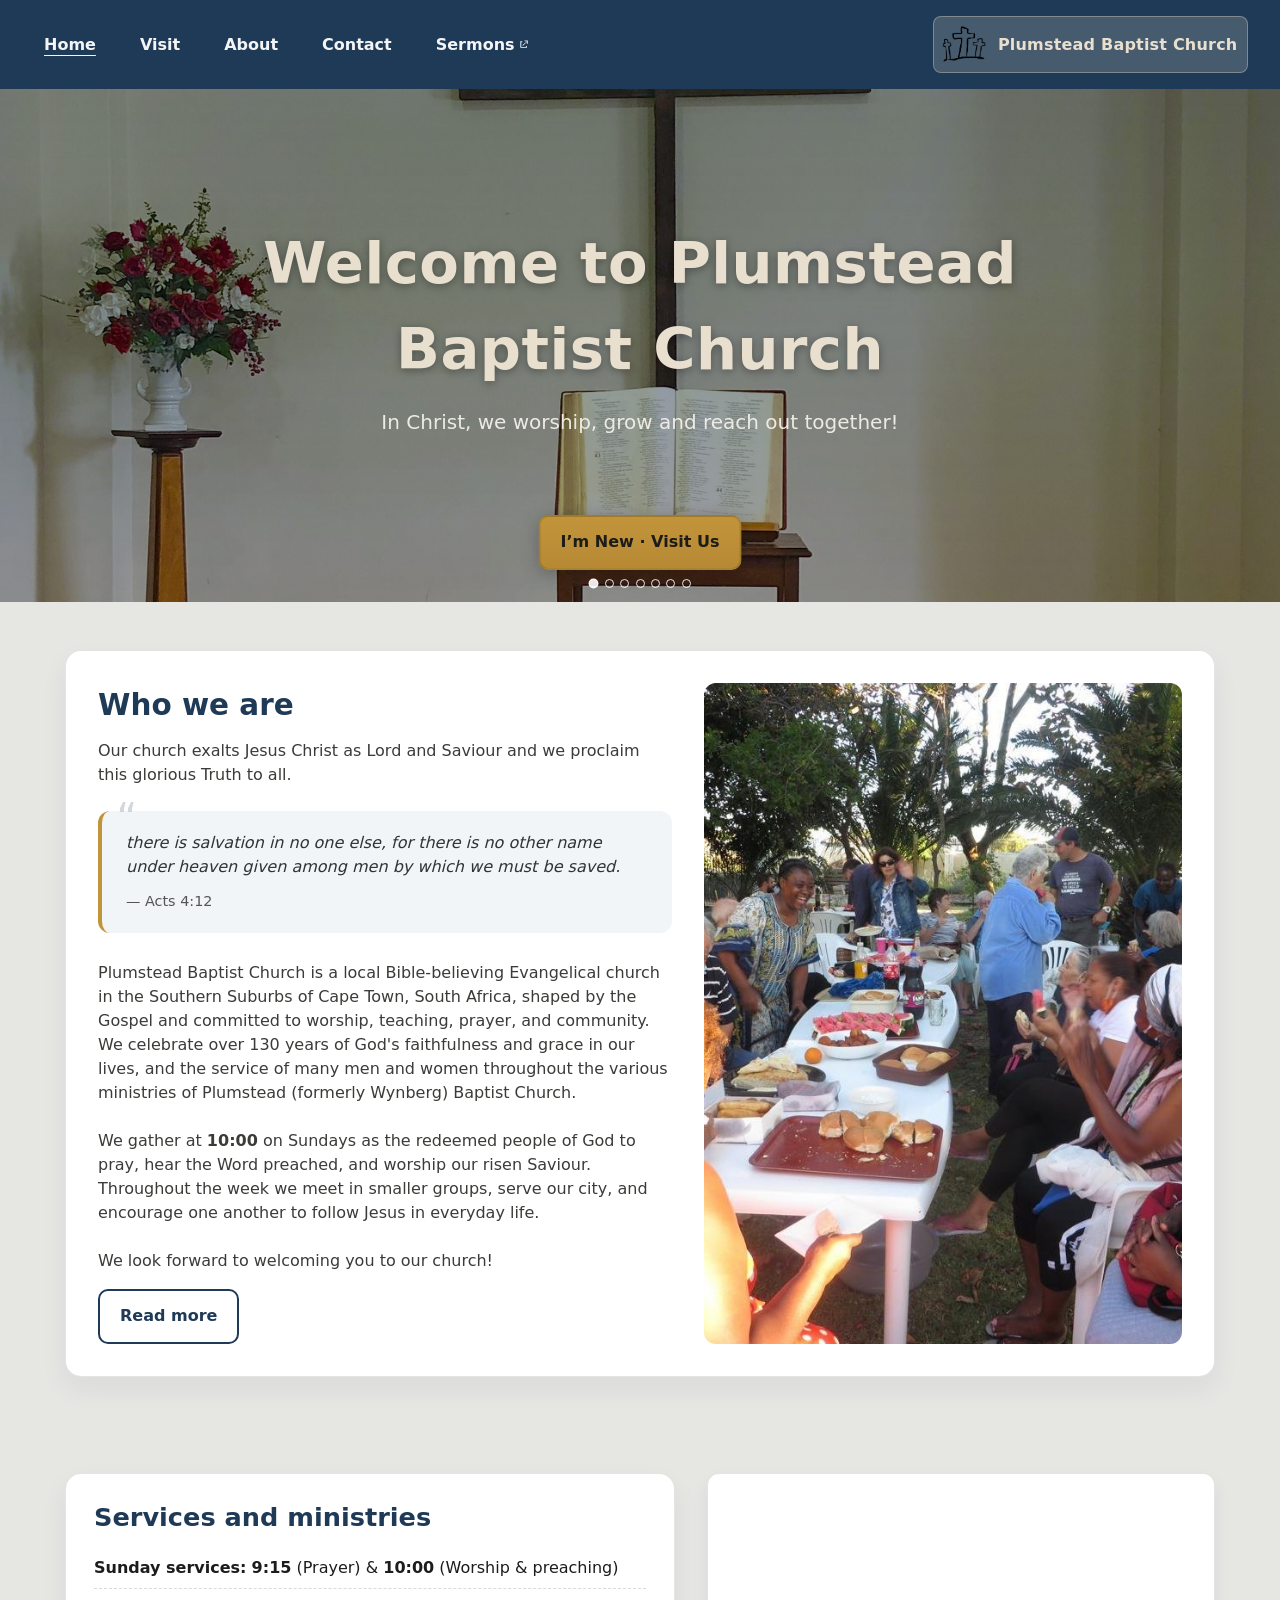
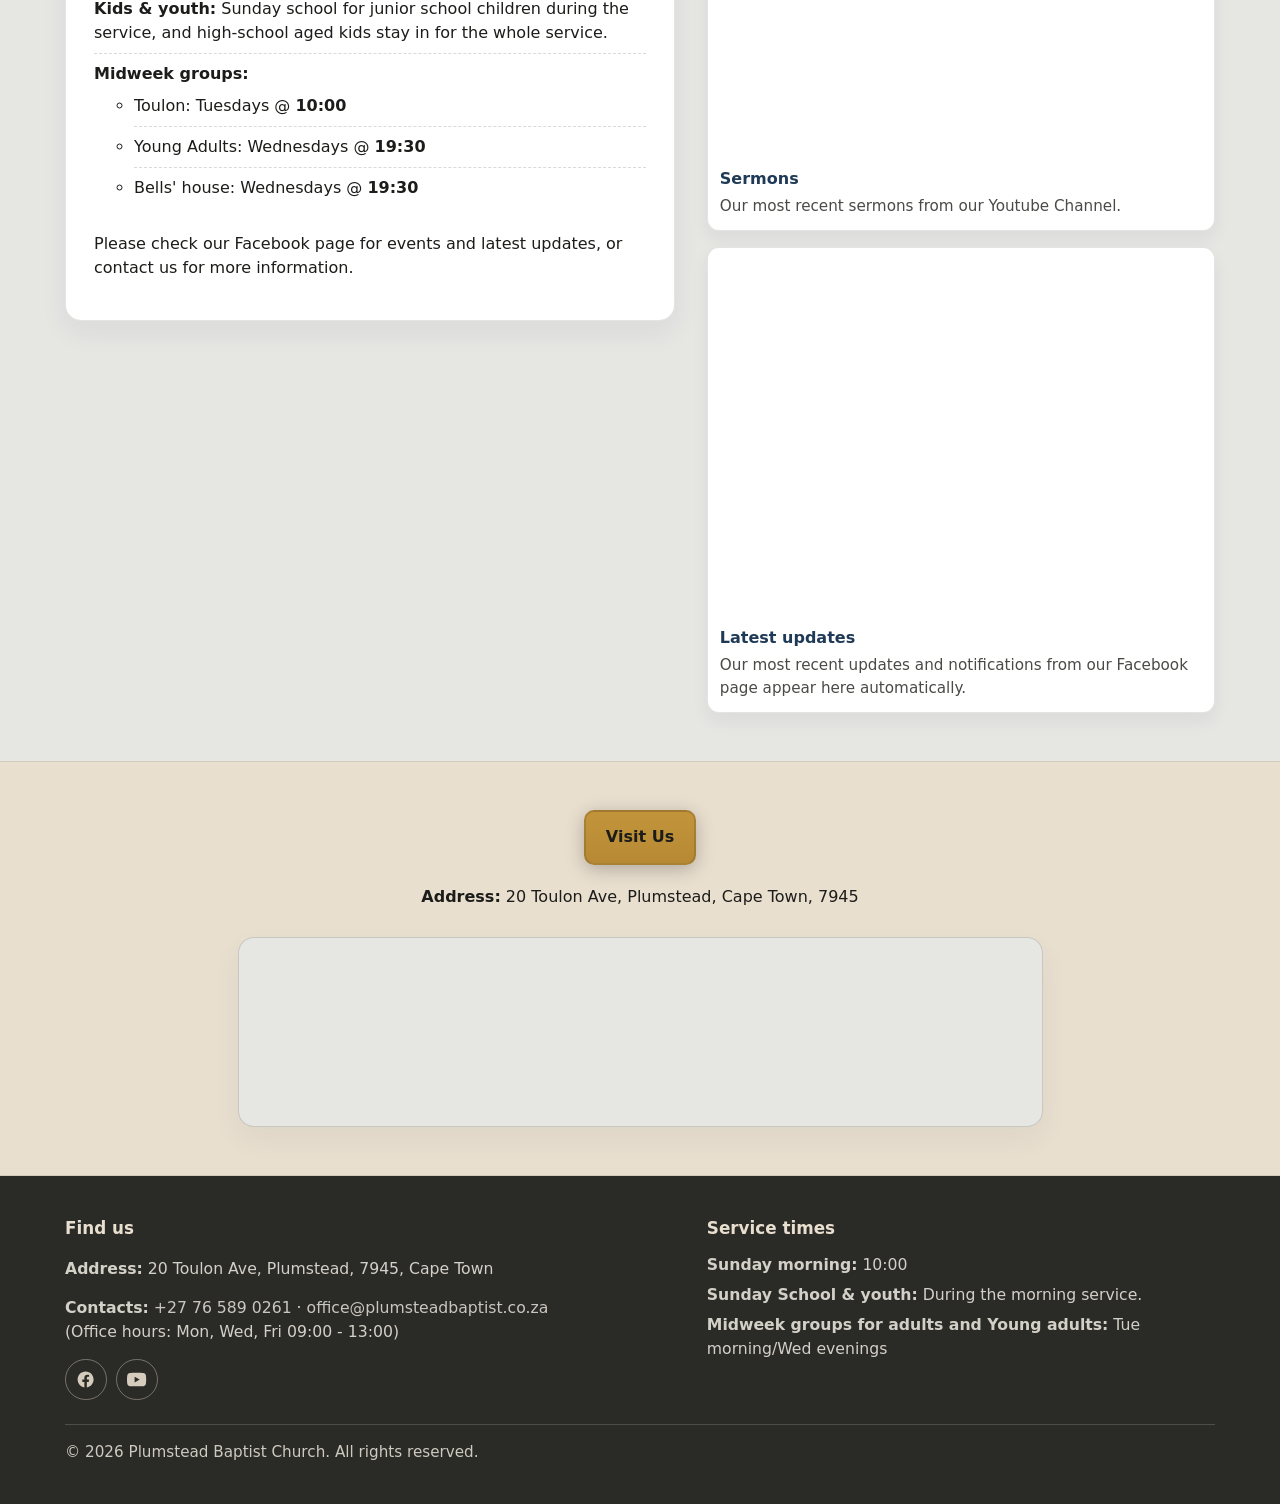
<file: docs/index.html>
<!DOCTYPE html>
<!-- =============================================================================
     BASE TEMPLATE (shared layout for every page)
     Every page (Home, Visit, About, etc.) extends this file. This provides:
     - The <head> (title, stylesheet link)
     - A placeholder where each page inserts its main content
         - The footer (address, contact links, and service times) on every page
         - Scripts that run on all pages (e.g. sticky header behaviour)
     Edit the footer section below to change contact info site-wide.
     ============================================================================= -->
<html lang="en">
  <head>
    <!-- Page title: shows in the browser tab. "Home | Plumstead Baptist Church" etc. -->
    <meta charset="UTF-8" />
    <meta name="viewport" content="width=device-width, initial-scale=1" />

    <!-- =====================================================================
         SECURITY HEADERS (set via <meta> tags because GitHub Pages does not
         allow custom HTTP response headers).

         Content-Security-Policy below tells the browser EXACTLY which other
         websites this page is allowed to load content from. If a malicious
         script ever sneaked into our HTML (e.g. via a typo or compromised
         third-party copy/paste), it would be unable to phone home anywhere
         not on this list. Each "directive" controls one type of resource:

           default-src 'self'         everything not listed below must come from us
           script-src                 JavaScript: from us; inline scripts allowed
                                      (we have inline scripts in this file and
                                      in index.html for the banner carousel)
           style-src                  CSS: from us; inline style="..." allowed
                                      (we use inline backgrounds on banner slides)
           img-src                    images: from us, and small inline "data:" images
           font-src                   fonts: from us; data: covers any inlined fonts
           frame-src                  iframes: YouTube, Facebook plugin, Google Maps
           object-src 'none'          flat-out forbid <object>/<embed> tags
           base-uri / form-action     lock down where links and forms can go
           upgrade-insecure-requests  silently upgrade any stray http:// to https://

         If you ever add another third-party embed (e.g. a Vimeo video or a
         Spotify player), add its iframe origin to "frame-src" below.
         ===================================================================== -->
    <meta
      http-equiv="Content-Security-Policy"
      content="
        default-src 'self';
        script-src 'self' 'unsafe-inline';
        style-src 'self' 'unsafe-inline';
        img-src 'self' data:;
        font-src 'self' data:;
        frame-src https://www.youtube.com https://www.facebook.com https://www.google.com;
        object-src 'none';
        base-uri 'self';
        form-action 'self';
        upgrade-insecure-requests;
      "
    />

    <!-- Referrer-Policy: when the visitor clicks a link off our site, only
         send the bare domain "https://plumsteadbaptist.example/" as the
         referrer, not the full URL of the page they were on. Sensible
         default that protects visitor privacy. -->
    <meta name="referrer" content="strict-origin-when-cross-origin" />

    
    
  <meta name="description" content="Plumstead Baptist Church is a Bible-believing Evangelical church in Plumstead, Cape Town. Join us Sundays at 10:00 for worship, teaching and community." />


    
    <link rel="canonical" href="https://plumsteadbaptist.co.za/" />
    <meta property="og:type" content="website" />
    <meta property="og:site_name" content="Plumstead Baptist Church" />
    <meta property="og:locale" content="en_ZA" />
    <meta property="og:title" content="Home | Plumstead Baptist Church · Cape Town" />
    <meta property="og:description" content="Plumstead Baptist Church is a Bible-believing Evangelical church in Plumstead, Cape Town. Join us Sundays at 10:00 for worship, teaching and community." />
    <meta property="og:url" content="https://plumsteadbaptist.co.za/" />
    <meta property="og:image" content="https://plumsteadbaptist.co.za/static/images/site/property.jpg" />
    <meta name="twitter:card" content="summary_large_image" />
    <meta name="twitter:title" content="Home | Plumstead Baptist Church · Cape Town" />
    <meta name="twitter:description" content="Plumstead Baptist Church is a Bible-believing Evangelical church in Plumstead, Cape Town. Join us Sundays at 10:00 for worship, teaching and community." />
    <meta name="twitter:image" content="https://plumsteadbaptist.co.za/static/images/site/property.jpg" />

    
    <script type="application/ld+json">{"@context": "https://schema.org", "@type": "Church", "address": {"@type": "PostalAddress", "addressCountry": "ZA", "addressLocality": "Plumstead", "addressRegion": "Western Cape", "postalCode": "7945", "streetAddress": "20 Toulon Avenue"}, "email": "office@plumsteadbaptist.co.za", "image": "https://plumsteadbaptist.co.za/static/images/site/property.jpg", "name": "Plumstead Baptist Church", "openingHoursSpecification": [{"@type": "OpeningHoursSpecification", "closes": "12:00", "dayOfWeek": "https://schema.org/Sunday", "opens": "10:00"}], "sameAs": ["https://www.facebook.com/people/Plumstead-Baptist-Church/100064453489540/", "https://www.youtube.com/@plumsteadbaptist3246"], "telephone": "+27-76-589-0261", "url": "https://plumsteadbaptist.co.za/"}</script>

    
  
  
  <link
    rel="preload"
    as="image"
    href="static/images/banners/banner1.jpg"
  />


    <!-- Page title: shows in the browser tab and as the blue heading in
         search results. Includes "Cape Town" so the church is easier to
         find for searches like "baptist church plumstead cape town". -->
    <title>Home | Plumstead Baptist Church · Cape Town</title>
    <link
      rel="stylesheet"
      href="static/css/styles.css?v=20260424"
    />

    <!-- Favicon: the little church-logo icon shown in the browser tab and in
         bookmarks. The image lives at static/images/site/favicon.png; the
         apple-touch-icon line reuses the same file for when someone saves the
         site to a phone home screen. -->
    <link rel="icon" type="image/png" href="static/images/site/favicon.png" />
    <link rel="apple-touch-icon" href="static/images/site/favicon.png" />
  </head>
  <body>
    <!-- Required by Facebook's embed script (used on the home page). -->
    <div id="fb-root"></div>
    
  <!-- ========================================================================
       HERO BANNER (top of page)
       The large area with rotating background images, welcome message, and
       the main "I'm New · Visit Us" button. The nav bar and logo sit on top.
       ======================================================================== -->
  <header
    id="home"
    class="hero"
    role="banner"
    aria-label="Hero images with navigation and welcome message"
  >
    <!-- Rotating banner images: cycles every 5 seconds (see scripts at bottom).
         Banner 1 loads immediately. Banners 2-7 use data-bg and are loaded
         lazily by JavaScript when they are needed, which keeps the first page
         load much lighter. -->
    <div class="hero__slides" aria-hidden="true">
      <div
        class="hero__slide is-active"
        style="background-image:url('static/images/banners/banner1.jpg');"
      ></div>
      <div
        class="hero__slide"
        data-bg="static/images/banners/banner2.jpg"
      ></div>
      <div
        class="hero__slide"
        data-bg="static/images/banners/banner3.jpg"
      ></div>
      <div
        class="hero__slide"
        data-bg="static/images/banners/banner4.jpg"
      ></div>
      <div
        class="hero__slide"
        data-bg="static/images/banners/banner5.jpg"
      ></div>
      <div
        class="hero__slide"
        data-bg="static/images/banners/banner6.jpg"
      ></div>
      <div
        class="hero__slide"
        data-bg="static/images/banners/banner7.jpg"
      ></div>
    </div>
    
    <div class="hero__dots" role="group" aria-label="Banner image selector">
      <button type="button" class="hero__dot is-active" aria-label="Show banner image 1 of 7" aria-current="true"></button>
      <button type="button" class="hero__dot" aria-label="Show banner image 2 of 7"></button>
      <button type="button" class="hero__dot" aria-label="Show banner image 3 of 7"></button>
      <button type="button" class="hero__dot" aria-label="Show banner image 4 of 7"></button>
      <button type="button" class="hero__dot" aria-label="Show banner image 5 of 7"></button>
      <button type="button" class="hero__dot" aria-label="Show banner image 6 of 7"></button>
      <button type="button" class="hero__dot" aria-label="Show banner image 7 of 7"></button>
    </div>
    <!-- Dark overlay so white text stays readable on top of the photos. -->
    <div class="hero__overlay" aria-hidden="true"></div>

    <!-- Top bar: stays fixed when you scroll. Contains nav links and logo. -->
    <div class="hero__top">
      <nav class="nav" aria-label="Primary">
        <a
          href="index.html"
          class="is-active"
        >
          Home
        </a>
        <a
          href="visit.html"
          class=""
        >
          Visit
        </a>
        <a
          href="about.html"
          class=""
        >
          About
        </a>
        <a
          href="contact.html"
          class=""
        >
          Contact
        </a>
        <!-- Sermons: external link to the church YouTube channel. Opens in a
             new tab (target="_blank"); the small arrow icon after the text
             signals that this leaves the website. This is a link out, not a
             page on this site, so it has no active_page state. -->
        <a
          href="https://www.youtube.com/@plumsteadbaptist3246"
          class="nav__external"
          target="_blank"
          rel="noopener noreferrer"
          aria-label="Sermons on our YouTube channel (opens in a new tab)"
        >
          Sermons
          <svg
            class="nav__external-icon"
            viewBox="0 0 24 24"
            width="0.7em"
            height="0.7em"
            aria-hidden="true"
            focusable="false"
          >
            <path
              fill="currentColor"
              d="M14 3h7v7h-2V6.414l-8.293 8.293-1.414-1.414L19.586 5H14V3zM5 5h4v2H7v10h10v-2h2v4H5V5z"
            />
          </svg>
        </a>
      </nav>
      <!-- Logo: clicking it takes the user back to the Home page. -->
      <a href="index.html" class="logo" aria-label="Church logo – go to Home">
        <img
          src="static/images/PBC%20logo%20transparent.png"
          alt="Plumstead Baptist Church logo"
        />
        <span>Plumstead Baptist Church</span>
      </a>
    </div>

    <!-- Centred welcome text and tagline (appears over the banner images). -->
    <div class="hero__center">
      <div class="hero__content">
        <h1>Welcome to Plumstead Baptist Church</h1>
        <p>
          In Christ, we worship, grow and reach out together!
        </p>
      </div>
    </div>

    <div class="hero__bottom">
      <a class="btn btn--primary" href="visit.html">I’m New · Visit Us</a>
    </div>
  </header>

  <!-- Main home-page content: one landmark for screen readers and keyboard users. -->
  <main>
    <!-- Intro section -->
    <section id="about" class="section intro">
      <div class="container">
        <div class="card">
          <div>
            <h2>Who we are</h2>
            <p>
              Our church exalts Jesus Christ as Lord and Saviour and we proclaim this glorious Truth to all.
            </p>
            <!-- Scripture quote styled like the rest of the site (.about-quote):
                 the quotation mark, the verse in the blockquote, and the reference
                 in the figcaption. See ".about-quote" in styles.css. -->
            <figure class="about-quote">
              <div class="about-quote__marks">“</div>
              <blockquote>
                there is salvation in no one else, for there is no other name under heaven
                given among men by which we must be saved.
              </blockquote>
              <figcaption class="about-quote__source">
                — <a href="https://biblehub.com/acts/4-12.htm">Acts 4:12</a>
              </figcaption>
            </figure>
            <p>
             Plumstead Baptist Church is a local Bible-believing Evangelical church in the Southern Suburbs of Cape Town, South Africa, shaped by the Gospel
              and committed to worship, teaching, prayer, and community. We celebrate over 130 years of God's faithfulness and grace in our lives, and the 
              service of many men and women throughout the various ministries of Plumstead (formerly Wynberg) Baptist Church. 
              <br>
              <br>
              We gather at <b>10:00</b> on Sundays as 
              the redeemed people of God to pray, hear the Word preached,
              and worship our risen Saviour. Throughout the week we meet in smaller groups, serve
              our city, and encourage one another to follow Jesus in everyday
              life.
              <br>
              <br>
              We look forward to welcoming you to our church!

            </p>
            <div class="actions">
              <a class="btn btn--ghost" href="about.html">Read more</a>
            </div>
          </div>
          <div
            class="card__media"
            aria-label="Church picnic photo"
            style="background-image: url('static/images/site/picnic2.jpg'); background-size: cover; background-position: center;"
          >
          </div>
        </div>
      </div>
    </section>

    <!-- ========================================================================
         SERVICES & MEDIA FEED
         Left: service times and ministries (pulled from partials/service_times.html).
         Right: latest YouTube sermon (auto-updated), Facebook feed, and a static
         highlight card. Edit service_times.html to change times in one place.
         ======================================================================== -->
    <section id="sermons" class="section services">
      <div class="container">
        <div class="grid-2">
          <div class="panel">
            <h3>Services and ministries</h3>
            
<ul class="list">
  <li>
    <strong>Sunday services:</strong>
    <b>9:15</b> (Prayer) &amp; <strong>10:00</strong> (Worship &amp; preaching)
  </li>
  <li>
    <strong>Kids &amp; youth:</strong>
    Sunday school for junior school children during the service, and high-school aged kids stay in for the whole service.
   
  </li>
  <li>
    <strong>Midweek groups:</strong>
    <ul>
      <li>Toulon: Tuesdays @ <b>10:00</b></li>
      <li>Young Adults: Wednesdays @ <b>19:30</b></li>
      <li>Bells' house: Wednesdays @ <b>19:30</b></li>
    </ul>
  </li>
</ul>

            <!-- "contact us" links to the Contact page so visitors can quickly get in touch. -->
            <p>Please check our Facebook page for events and latest updates, or <a href="contact.html">contact us</a> for more information.</p>
          </div>

          <div class="media-feed" aria-label="Recent media">
            <!-- Latest YouTube video: app.py fetches the most recent upload from
                 the church channel and embeds it here. No manual URL updates needed. -->
            <article class="embed" aria-label="Latest YouTube sermon">
              <div class="video-wrapper">
                
                  <iframe
                    src="https://www.youtube.com/embed/UXF7hrC1qQs"
                    title="Latest sermon from Plumstead Baptist Church on YouTube"
                    frameborder="0"
                    allow="accelerometer; autoplay; clipboard-write; encrypted-media; gyroscope; picture-in-picture; web-share"
                    allowfullscreen
                  ></iframe>
                
              </div>
              <h4><a href="https://www.youtube.com/@plumsteadbaptist3246">Sermons</a></h4>
              <p>
                Our most recent sermons from our Youtube Channel.
              </p>
            </article>

            <!-- Facebook timeline embed via iframe (more reliable on static hosting). -->
            <article class="embed" aria-label="Latest Facebook updates">
              <div class="fb-wrapper">
                <iframe
                  src="https://www.facebook.com/plugins/page.php?href=https%3A%2F%2Fwww.facebook.com%2Fp%2FPlumstead-Baptist-Church-100064453489540%2F&tabs=timeline&width=500&height=350&small_header=false&adapt_container_width=true&hide_cover=false&show_facepile=false"
                  title="Plumstead Baptist Church Facebook timeline"
                  width="500"
                  height="350"
                  style="border: none; overflow: hidden;"
                  scrolling="no"
                  frameborder="0"
                  allowfullscreen="true"
                  allow="autoplay; clipboard-write; encrypted-media; picture-in-picture; web-share"
                ></iframe>
              </div>
              <h4><a href="https://www.facebook.com/people/Plumstead-Baptist-Church/100064453489540/">Latest updates</a></h4>
              <p>
                Our most recent updates and notifications from our Facebook page appear here automatically.
              </p>
            </article>

            <!-- Optional static card: use for a fixed highlight (e.g. youth, event). -->
             <!-- <article class="embed" aria-label="Example media highlight">
              <div class="thumb">Youth Night Recap</div>
              <h4>Youth: Serving Together</h4>
              <p>
                A snapshot of last week’s youth gathering and how our teens are
                growing in Christ.
              </p>
            </article>-->
          </div>
          <!-- end .media-feed -->
        </div>
        <!-- end .grid-2 (two-column layout ends here; Visit section must be full width below) -->
      </div>
      <!-- end .container -->
    </section>
    <!-- end #sermons Services section -->

    <!-- ========================================================================
         VISIT US (address + map)
         Button to Visit page, address text, and embedded Google Map. Map points
         to 20 Toulon Ave, Plumstead. Update address here if it changes.
         ======================================================================== -->
    <section id="visit" class="section visit">
      <div class="container">
        <div class="cta">
          <a class="btn btn--primary" href="visit.html">Visit Us</a>
        </div>
        <div class="address">
          <strong>Address:</strong>
          20 Toulon Ave, Plumstead, Cape Town, 7945
        </div>
        <div class="map" aria-label="Map showing Plumstead Baptist Church">
          
<iframe
  src="https://www.google.com/maps?q=Plumstead+Baptist+Church,20+Toulon+Ave+Plumstead+Cape+Town+South+Africa&z=17&output=embed"
  width="100%"
  height="100%"
  style="border:0;"
  allowfullscreen=""
  loading="lazy"
  referrerpolicy="no-referrer-when-downgrade"
  title="Plumstead Baptist Church location on Google Maps"
></iframe>
        </div>
      </div>
    </section>
  </main>



    <!-- ========================================================================
         FOOTER (appears on every page)
         Update address, phone, email, and service times here.
         Changes will show on all pages at once.
         ======================================================================== -->
    <footer>
      <!-- Footer is now a two-column grid: Find us + Service times.
           Banking details previously lived here as a third column, but are
           now on the Contact page only (see templates/contact.html). This
           keeps the church's bank account out of every page's HTML and out
           of every search-engine snapshot of every page. -->
      <div class="footer-grid">
        <div>
          <h5>Find us</h5>
          <p>
            <strong>Address:</strong>
            20 Toulon Ave, Plumstead, 7945, Cape Town
          </p>
          <p>
            <strong>Contacts:</strong>
            
            <span class="js-phone"
                  data-cc="27"
                  data-prefix="076"
                  data-mid="589"
                  data-suffix="0261">+2 7 &middot; 7 6 &middot; 5 8 9 &middot; 0 2 6 1</span>
            ·
            <span class="js-email"
                  data-user="office"
                  data-domain="plumsteadbaptist.co.za">office [at] plumsteadbaptist [dot] co [dot] za</span>
            <br>(Office hours: Mon, Wed, Fri 09:00 - 13:00)
          </p>
          
          
<ul class="social-links">
  <li>
    <a
      href="https://www.facebook.com/people/Plumstead-Baptist-Church/100064453489540/"
      target="_blank"
      rel="noopener noreferrer"
      aria-label="Plumstead Baptist Church on Facebook (opens in a new tab)"
    >
      <svg
        class="social-icon"
        viewBox="0 0 24 24"
        aria-hidden="true"
        focusable="false"
      >
        <path
          fill="currentColor"
          d="M12 2C6.477 2 2 6.477 2 12c0 4.991 3.657 9.128 8.438 9.879V14.89h-2.54V12h2.54V9.797c0-2.506 1.492-3.89 3.777-3.89 1.094 0 2.238.195 2.238.195v2.46h-1.26c-1.243 0-1.63.771-1.63 1.562V12h2.773l-.443 2.89h-2.33v6.989C18.343 21.128 22 16.991 22 12c0-5.523-4.477-10-10-10z"
        />
      </svg>
      <span>Facebook</span>
    </a>
  </li>
  <li>
    <a
      href="https://www.youtube.com/@plumsteadbaptist3246"
      target="_blank"
      rel="noopener noreferrer"
      aria-label="Plumstead Baptist Church on YouTube (opens in a new tab)"
    >
      <svg
        class="social-icon"
        viewBox="0 0 24 24"
        aria-hidden="true"
        focusable="false"
      >
        <path
          fill="currentColor"
          d="M23.498 6.186a3.016 3.016 0 0 0-2.122-2.136C19.505 3.546 12 3.546 12 3.546s-7.505 0-9.377.504A3.017 3.017 0 0 0 .502 6.186C0 8.07 0 12 0 12s0 3.93.502 5.814a3.016 3.016 0 0 0 2.122 2.136c1.871.505 9.376.505 9.376.505s7.505 0 9.377-.505a3.015 3.015 0 0 0 2.122-2.136C24 15.93 24 12 24 12s0-3.93-.502-5.814zM9.545 15.568V8.432L15.818 12l-6.273 3.568z"
        />
      </svg>
      <span>YouTube</span>
    </a>
  </li>
</ul>
        </div>
        <div>
          <h5>Service times</h5>
          <ul>
            <li><strong>Sunday morning:</strong> 10:00</li>
            <!--<li><strong>Sunday evening:</strong> 18:00</li>-->
            <li><strong>Sunday School &amp; youth:</strong> During the morning service.</li>
            <li><strong>Midweek groups for adults and Young adults:</strong> Tue morning/Wed evenings</li>
          </ul>
        </div>
      </div>
      <div class="footer-bottom">
        <span>© 2026 Plumstead Baptist Church. All rights reserved.</span>
      </div>
    </footer>

    <!-- Scripts block: each page can add its own scripts. The scripts below
         run on every page. -->
    
  
      <!-- Sticky header: makes the top nav bar shrink slightly when scrolled. -->
      <script>
        (function () {
          function updateHeader() {
            if (window.scrollY > 40) {
              document.body.classList.add("header-compact");
            } else {
              document.body.classList.remove("header-compact");
            }
          }
          window.addEventListener("scroll", updateHeader);
          updateHeader();
        })();
      </script>

      
      <script>
        (function () {
          document.querySelectorAll("span.js-email").forEach(function (span) {
            var user = span.dataset.user;
            var domain = span.dataset.domain;
            if (!user || !domain) return;
            var address = user + "@" + domain;
            var link = document.createElement("a");
            link.href = "mailto:" + address;
            link.textContent = address;
            span.replaceWith(link);
          });

          document.querySelectorAll("span.js-phone").forEach(function (span) {
            var cc = span.dataset.cc;
            var prefix = span.dataset.prefix;
            var mid = span.dataset.mid;
            var suffix = span.dataset.suffix;
            if (!cc || !prefix || !mid || !suffix) return;
            // Rebuild both the readable number and the international tel: target
            // from the parts, so the full number is never stored as one string
            // in the page source. Both now show the country code; the local
            // leading zero is dropped after it (prefix "076" -> "76").
            var local = prefix.replace(/^0/, "");
            var display = "+" + cc + " " + local + " " + mid + " " + suffix;
            var intl = "+" + cc + local + mid + suffix;
            var link = document.createElement("a");
            link.href = "tel:" + intl;
            link.textContent = display;
            span.replaceWith(link);
          });

          // Bank account number (Contact page): swap the tokenised fallback for
          // the real spaced number once JavaScript runs. No link needed.
          document.querySelectorAll("span.js-account").forEach(function (span) {
            var parts = [span.dataset.p1, span.dataset.p2, span.dataset.p3];
            if (parts.some(function (p) { return !p; })) return;
            span.textContent = parts.join(" ");
          });
        })();
      </script>
    
  <script>
    (function () {
      const hero = document.querySelector(".hero");
      const slides = Array.from(document.querySelectorAll(".hero__slide"));
      const dots = Array.from(document.querySelectorAll(".hero__dot"));
      let i = 0;
      let timerId = null;
      // Pause flags: the carousel only auto-advances when BOTH are false.
      // Tracking them separately means a mouse leaving the hero won't
      // accidentally resume the timer if keyboard focus is still inside,
      // and vice-versa.
      let isHovered = false;
      let isFocused = false;

      function loadSlideImage(index) {
        const slide = slides[index];
        if (!slide || !slide.dataset.bg) return;
        slide.style.backgroundImage = "url('" + slide.dataset.bg + "')";
        delete slide.dataset.bg;
      }

      function loadNextSlideImage(fromIndex) {
        if (slides.length <= 1) return;
        loadSlideImage((fromIndex + 1) % slides.length);
      }

      function setActiveSlide(nextIndex) {
        if (!slides.length) return;
        const current = slides[i];
        const next = slides[nextIndex];
        loadSlideImage(nextIndex);

        current.classList.remove("is-active");
        current.classList.add("is-leaving");
        next.classList.add("is-active");

        if (dots.length === slides.length) {
          dots[i].classList.remove("is-active");
          dots[i].removeAttribute("aria-current");
          dots[nextIndex].classList.add("is-active");
          dots[nextIndex].setAttribute("aria-current", "true");
        }

        setTimeout(function () {
          current.classList.remove("is-leaving");
        }, 450);

        i = nextIndex;
        loadNextSlideImage(i);
      }

      function advance() {
        const nextIndex = (i + 1) % slides.length;
        setActiveSlide(nextIndex);
      }

      function startTimer() {
        if (timerId !== null || slides.length <= 1) return;
        if (isHovered || isFocused) return;
        timerId = setInterval(advance, 5000);
      }

      function stopTimer() {
        if (timerId === null) return;
        clearInterval(timerId);
        timerId = null;
      }

      function resetTimer() {
        stopTimer();
        startTimer();
      }

      if (dots.length === slides.length) {
        dots.forEach(function (dot, index) {
          dot.addEventListener("click", function () {
            if (index === i) return;
            setActiveSlide(index);
            resetTimer();
          });
        });
      }

      // Pause-on-hover (covers mouse users) and pause-on-focus (covers
      // keyboard users tabbing through links/buttons in the hero).
      if (hero) {
        hero.addEventListener("mouseenter", function () {
          isHovered = true;
          stopTimer();
        });
        hero.addEventListener("mouseleave", function () {
          isHovered = false;
          startTimer();
        });
        hero.addEventListener("focusin", function () {
          isFocused = true;
          stopTimer();
        });
        hero.addEventListener("focusout", function () {
          isFocused = false;
          startTimer();
        });
      }

      if (slides.length > 1) {
        loadNextSlideImage(i);
        startTimer();
      }
    })();
  </script>

  </body>
</html>
</file>
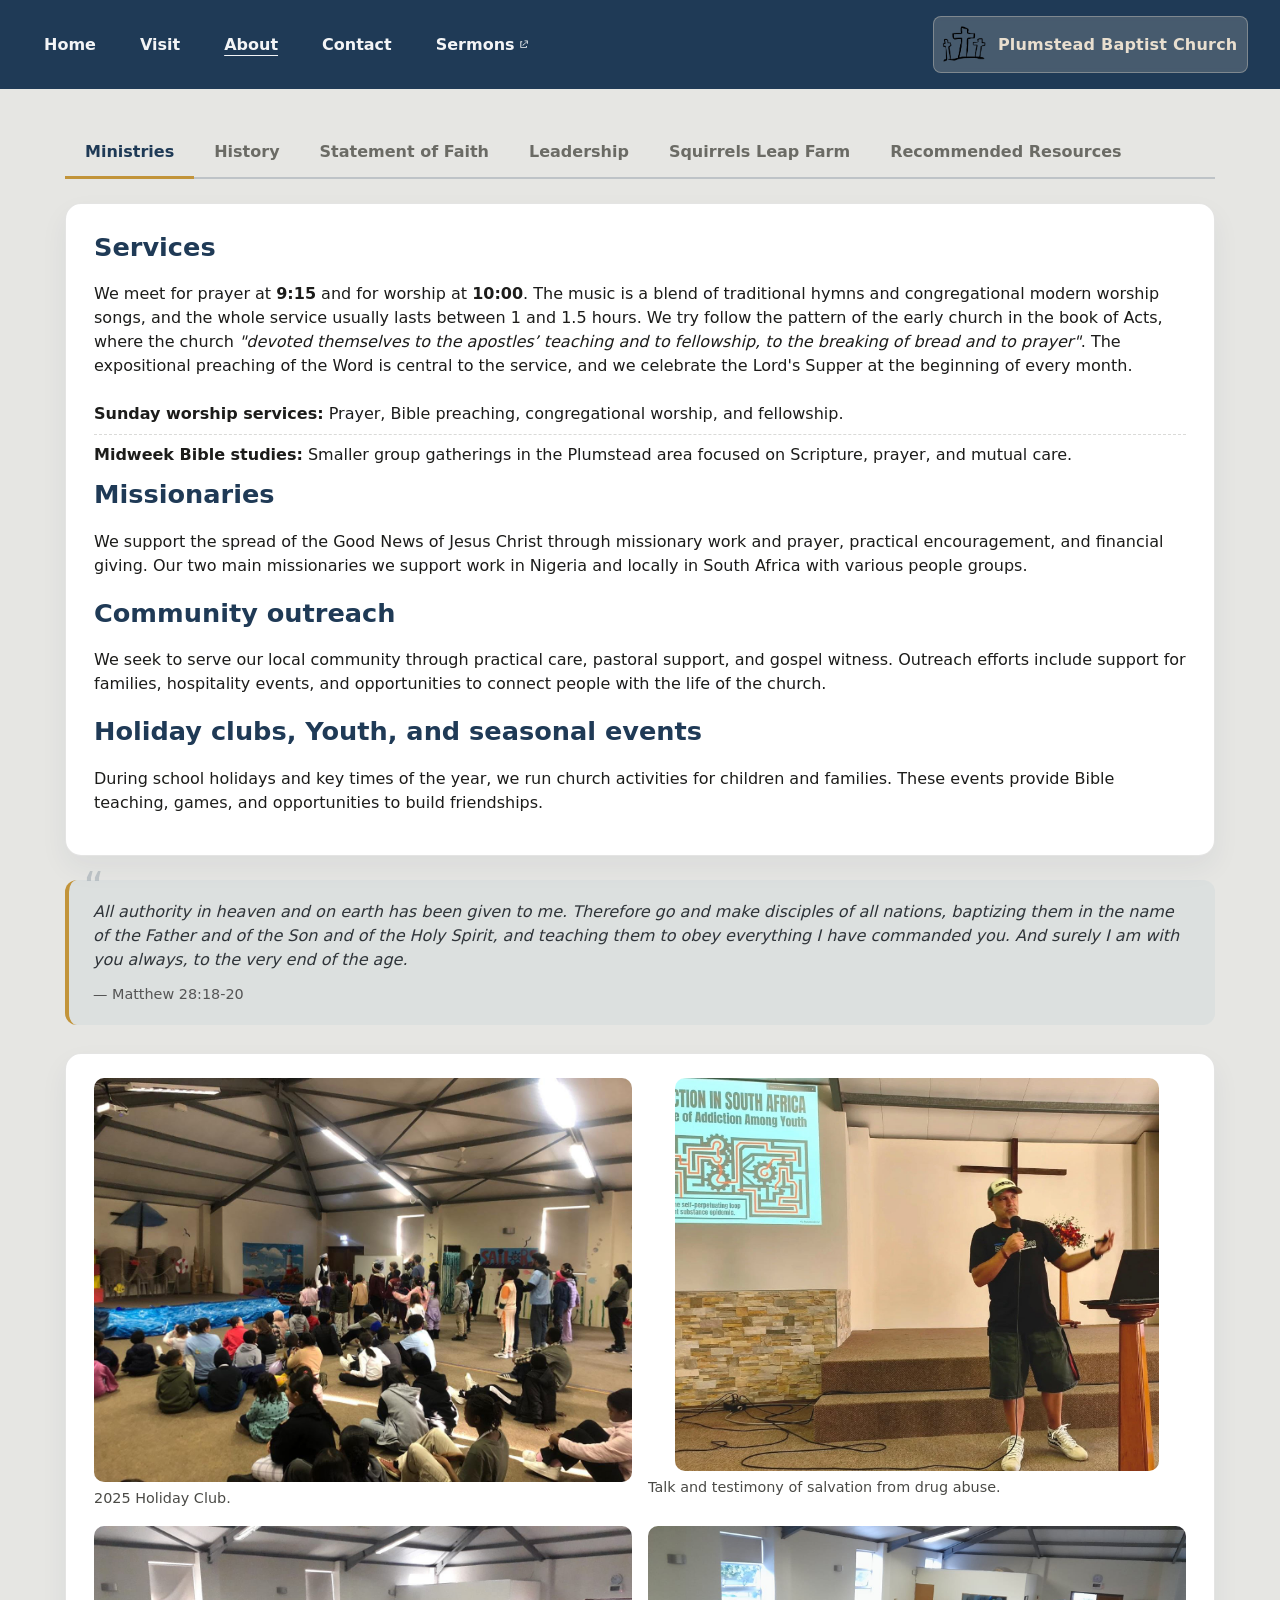
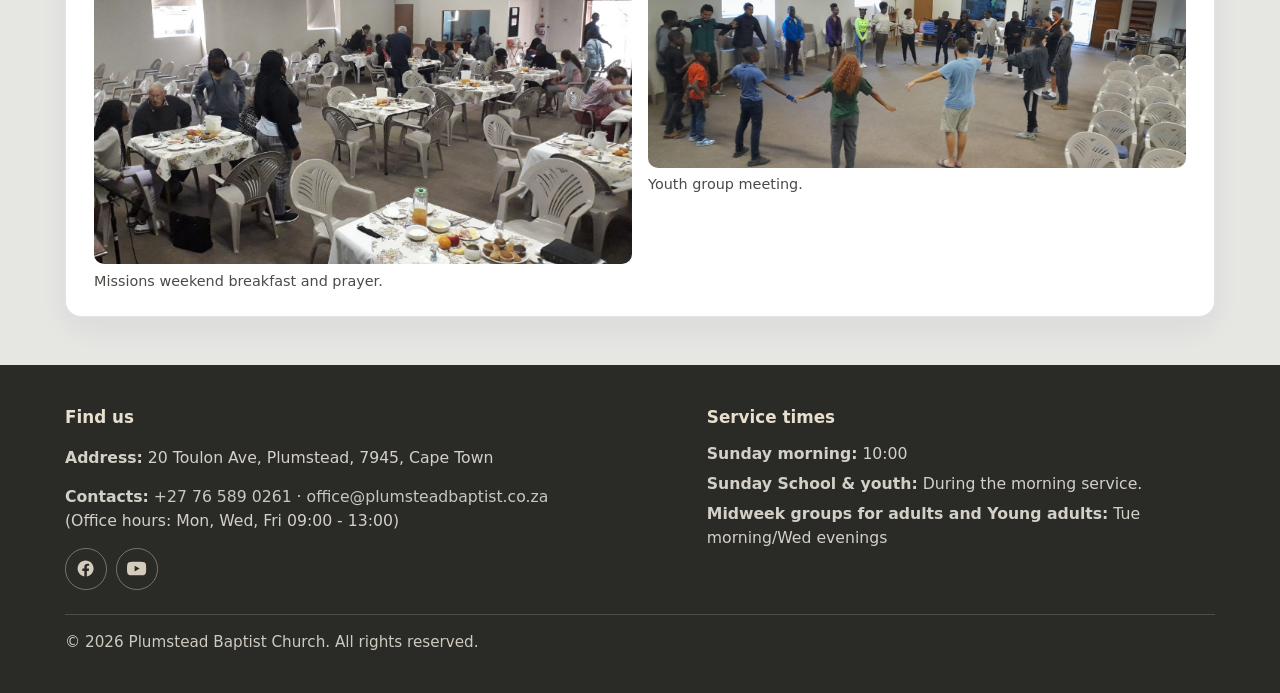
<file: docs/about.html>
<!DOCTYPE html>
<!-- =============================================================================
     BASE TEMPLATE (shared layout for every page)
     Every page (Home, Visit, About, etc.) extends this file. This provides:
     - The <head> (title, stylesheet link)
     - A placeholder where each page inserts its main content
         - The footer (address, contact links, and service times) on every page
         - Scripts that run on all pages (e.g. sticky header behaviour)
     Edit the footer section below to change contact info site-wide.
     ============================================================================= -->
<html lang="en">
  <head>
    <!-- Page title: shows in the browser tab. "Home | Plumstead Baptist Church" etc. -->
    <meta charset="UTF-8" />
    <meta name="viewport" content="width=device-width, initial-scale=1" />

    <!-- =====================================================================
         SECURITY HEADERS (set via <meta> tags because GitHub Pages does not
         allow custom HTTP response headers).

         Content-Security-Policy below tells the browser EXACTLY which other
         websites this page is allowed to load content from. If a malicious
         script ever sneaked into our HTML (e.g. via a typo or compromised
         third-party copy/paste), it would be unable to phone home anywhere
         not on this list. Each "directive" controls one type of resource:

           default-src 'self'         everything not listed below must come from us
           script-src                 JavaScript: from us; inline scripts allowed
                                      (we have inline scripts in this file and
                                      in index.html for the banner carousel)
           style-src                  CSS: from us; inline style="..." allowed
                                      (we use inline backgrounds on banner slides)
           img-src                    images: from us, and small inline "data:" images
           font-src                   fonts: from us; data: covers any inlined fonts
           frame-src                  iframes: YouTube, Facebook plugin, Google Maps
           object-src 'none'          flat-out forbid <object>/<embed> tags
           base-uri / form-action     lock down where links and forms can go
           upgrade-insecure-requests  silently upgrade any stray http:// to https://

         If you ever add another third-party embed (e.g. a Vimeo video or a
         Spotify player), add its iframe origin to "frame-src" below.
         ===================================================================== -->
    <meta
      http-equiv="Content-Security-Policy"
      content="
        default-src 'self';
        script-src 'self' 'unsafe-inline';
        style-src 'self' 'unsafe-inline';
        img-src 'self' data:;
        font-src 'self' data:;
        frame-src https://www.youtube.com https://www.facebook.com https://www.google.com;
        object-src 'none';
        base-uri 'self';
        form-action 'self';
        upgrade-insecure-requests;
      "
    />

    <!-- Referrer-Policy: when the visitor clicks a link off our site, only
         send the bare domain "https://plumsteadbaptist.example/" as the
         referrer, not the full URL of the page they were on. Sensible
         default that protects visitor privacy. -->
    <meta name="referrer" content="strict-origin-when-cross-origin" />

    
    
  <meta name="description" content="Learn about Plumstead Baptist Church in Cape Town — our ministries, history since the early 1900s, statement of faith, and Squirrels Leap Farm." />


    
    <link rel="canonical" href="https://plumsteadbaptist.co.za/about.html" />
    <meta property="og:type" content="website" />
    <meta property="og:site_name" content="Plumstead Baptist Church" />
    <meta property="og:locale" content="en_ZA" />
    <meta property="og:title" content="About | Plumstead Baptist Church · Cape Town" />
    <meta property="og:description" content="Learn about Plumstead Baptist Church in Cape Town — our ministries, history since the early 1900s, statement of faith, and Squirrels Leap Farm." />
    <meta property="og:url" content="https://plumsteadbaptist.co.za/about.html" />
    <meta property="og:image" content="https://plumsteadbaptist.co.za/static/images/site/property.jpg" />
    <meta name="twitter:card" content="summary_large_image" />
    <meta name="twitter:title" content="About | Plumstead Baptist Church · Cape Town" />
    <meta name="twitter:description" content="Learn about Plumstead Baptist Church in Cape Town — our ministries, history since the early 1900s, statement of faith, and Squirrels Leap Farm." />
    <meta name="twitter:image" content="https://plumsteadbaptist.co.za/static/images/site/property.jpg" />

    
    <script type="application/ld+json">{"@context": "https://schema.org", "@type": "Church", "address": {"@type": "PostalAddress", "addressCountry": "ZA", "addressLocality": "Plumstead", "addressRegion": "Western Cape", "postalCode": "7945", "streetAddress": "20 Toulon Avenue"}, "email": "office@plumsteadbaptist.co.za", "image": "https://plumsteadbaptist.co.za/static/images/site/property.jpg", "name": "Plumstead Baptist Church", "openingHoursSpecification": [{"@type": "OpeningHoursSpecification", "closes": "12:00", "dayOfWeek": "https://schema.org/Sunday", "opens": "10:00"}], "sameAs": ["https://www.facebook.com/people/Plumstead-Baptist-Church/100064453489540/", "https://www.youtube.com/@plumsteadbaptist3246"], "telephone": "+27-76-589-0261", "url": "https://plumsteadbaptist.co.za/"}</script>

    

    <!-- Page title: shows in the browser tab and as the blue heading in
         search results. Includes "Cape Town" so the church is easier to
         find for searches like "baptist church plumstead cape town". -->
    <title>About | Plumstead Baptist Church · Cape Town</title>
    <link
      rel="stylesheet"
      href="static/css/styles.css?v=20260424"
    />

    <!-- Favicon: the little church-logo icon shown in the browser tab and in
         bookmarks. The image lives at static/images/site/favicon.png; the
         apple-touch-icon line reuses the same file for when someone saves the
         site to a phone home screen. -->
    <link rel="icon" type="image/png" href="static/images/site/favicon.png" />
    <link rel="apple-touch-icon" href="static/images/site/favicon.png" />
  </head>
  <body>
    <!-- Required by Facebook's embed script (used on the home page). -->
    <div id="fb-root"></div>
    
  <!-- Same blue header bar as other subpages: nav links + logo (logo links to Home). -->
  <header class="subpage-header">
    <div class="hero__top">
      <nav class="nav" aria-label="Primary">
        <a
          href="index.html"
          class=""
        >
          Home
        </a>
        <a
          href="visit.html"
          class=""
        >
          Visit
        </a>
        <a
          href="about.html"
          class="is-active"
        >
          About
        </a>
        <a
          href="contact.html"
          class=""
        >
          Contact
        </a>
        <!-- Sermons: external link to the church YouTube channel. Opens in a
             new tab (target="_blank"); the small arrow icon after the text
             signals that this leaves the website. This is a link out, not a
             page on this site, so it has no active_page state. -->
        <a
          href="https://www.youtube.com/@plumsteadbaptist3246"
          class="nav__external"
          target="_blank"
          rel="noopener noreferrer"
          aria-label="Sermons on our YouTube channel (opens in a new tab)"
        >
          Sermons
          <svg
            class="nav__external-icon"
            viewBox="0 0 24 24"
            width="0.7em"
            height="0.7em"
            aria-hidden="true"
            focusable="false"
          >
            <path
              fill="currentColor"
              d="M14 3h7v7h-2V6.414l-8.293 8.293-1.414-1.414L19.586 5H14V3zM5 5h4v2H7v10h10v-2h2v4H5V5z"
            />
          </svg>
        </a>
      </nav>
      <a href="index.html" class="logo" aria-label="Church logo – go to Home">
        <img
          src="static/images/PBC%20logo%20transparent.png"
          alt="Plumstead Baptist Church logo"
        />
        <span>Plumstead Baptist Church</span>
      </a>
    </div>
  </header>

  <!-- About page: tabbed content (Ministries = default, History, Statement of Faith, Leadership, Squirrels Leap Farm, Recommended Resources). -->
  <main class="section intro about-page">
    <div class="container">
      <!-- Tab controls: radio inputs drive which panel is visible (no JS required). -->
      <div class="about-tabs">
        <input
          type="radio"
          name="about-tab"
          id="about-tab-ministries"
          value="ministries"
          checked
          class="about-tab-input"
          aria-controls="about-panel-ministries"
          aria-label="Show Ministries"
        />
        <input
          type="radio"
          name="about-tab"
          id="about-tab-history"
          value="history"
          class="about-tab-input"
          aria-controls="about-panel-history"
          aria-label="Show History"
        />
        <input
          type="radio"
          name="about-tab"
          id="about-tab-faith"
          value="faith"
          class="about-tab-input"
          aria-controls="about-panel-faith"
          aria-label="Show Statement of Faith"
        />
        <input
          type="radio"
          name="about-tab"
          id="about-tab-leadership"
          value="leadership"
          class="about-tab-input"
          aria-controls="about-panel-leadership"
          aria-label="Show Leadership"
        />
        <input
          type="radio"
          name="about-tab"
          id="about-tab-squirrels"
          value="squirrels"
          class="about-tab-input"
          aria-controls="about-panel-squirrels"
          aria-label="Show Squirrels Leap Farm"
        />
        <input
          type="radio"
          name="about-tab"
          id="about-tab-resources"
          value="resources"
          class="about-tab-input"
          aria-controls="about-panel-resources"
          aria-label="Show Recommended Resources"
        />
        <div class="about-tab-list" role="tablist" aria-label="About">
          <label for="about-tab-ministries" class="about-tab" role="tab" id="about-tab-label-ministries" aria-selected="true" aria-controls="about-panel-ministries">Ministries</label>
          <label for="about-tab-history" class="about-tab" role="tab" id="about-tab-label-history" aria-selected="false" aria-controls="about-panel-history">History</label>
          <label for="about-tab-faith" class="about-tab" role="tab" id="about-tab-label-faith" aria-selected="false" aria-controls="about-panel-faith">Statement of Faith</label>
          <label for="about-tab-leadership" class="about-tab" role="tab" id="about-tab-label-leadership" aria-selected="false" aria-controls="about-panel-leadership">Leadership</label>
          <label for="about-tab-squirrels" class="about-tab" role="tab" id="about-tab-label-squirrels" aria-selected="false" aria-controls="about-panel-squirrels">Squirrels Leap Farm</label>
          <label for="about-tab-resources" class="about-tab" role="tab" id="about-tab-label-resources" aria-selected="false" aria-controls="about-panel-resources">Recommended Resources</label>
        </div>

        <!-- Panels shown one at a time, controlled by the radio inputs above.
             They are listed here in a fixed content order; the tab that opens by
             default is whichever input has "checked" — currently Ministries. -->
        <div class="about-tab-panels">
          <!-- Tab panel: History (split into three periods with matching photo galleries). -->
          <div id="about-panel-history" class="about-tab-panel panel-history" role="tabpanel" aria-labelledby="about-tab-label-history">
            <!-- ======== History section 1: 2010s to present ======== -->
            <section class="panel">

              <!-- Scripture quote: Psalm 105:1-7 introduces the History tab as a call
                   to remember and give thanks for what God has done.

                   The "about-quote--float-right" modifier floats the quote to the right
                   side of the panel, so the H2/H3/paragraph text wraps around it on the
                   left (similar to a floated image in a Word document). On small screens
                   the modifier collapses back to a normal full-width block (see styles.css).

                   The figure must appear BEFORE the headings/text in the markup so the
                   floated content wraps correctly.
                   <br> tags preserve the verse line breaks (HTML collapses plain newlines). -->
              <figure class="about-quote about-quote--float-right">
                <div class="about-quote__marks">“</div>
                <blockquote>
                  Give thanks to the LORD, call upon His name;<br>
                  make known His deeds among the nations.<br>
                  Sing to Him, sing praises to Him;<br>
                  tell of all His wonders.<br>
                  Glory in His holy name;<br>
                  let the hearts of those who seek the LORD rejoice.<br>
                  Seek out the LORD and His strength;<br>
                  seek His face always.<br>
                  Remember the wonders He has done,<br>
                  His marvels, and the judgments He has pronounced,<br>
                  O offspring of His servant Abraham,<br>
                  O sons of Jacob, His chosen ones.<br>
                  He is the LORD our God;<br>
                  His judgments carry throughout the earth.
                </blockquote>
                <figcaption class="about-quote__source">
                  — Psalm 105:1-7
                </figcaption>
              </figure>

              <h2>Our History</h2>
              <h3>From 2010 to the present day</h3>
              <p>
                In the mid 2010s, our then pastor and associate pastor both accepted calls to shepherd other congregations in South Africa, after
                many years of fruitful ministry to the believers of PBC and our community. During the state-mandated society lockdowns
                of 2020-2022, the church called a missionary associated with PBC to serve as a short-term pastor for a few years. The church also
                experienced growth in attendance due to community involvement during the destitution of lockdowns.
                <br>
                <br>
                Our new kitchen and bathroom extension were begun in 2023, and completed in early 2025, allowing for
                better fellowship after the Sunday services, and catering and hosting events.
                <br>
                <br>
                We give God all the Glory for his continued Grace over all these years, now spanning over 130 years.
              </p>
            </section>


            <section class="panel about-gallery" aria-label="Church history photos from 2010 to present">
              <div class="about-gallery-grid">

                <figure class="about-photo">
                  <img
                    src="static/images/site/service2.jpg"
                    alt="Weekly services"
                    loading="lazy"
                    decoding="async"
                  />
                  <figcaption>Sunday services.</figcaption>
                </figure>

                <figure class="about-photo">
                  <img
                    src="static/images/site/kitchenproject.jpg"
                    alt="Progress on the kitchen and bathroom extension"
                    loading="lazy"
                    decoding="async"
                  />
                  <figcaption>Progress on the kitchen and bathroom extension.</figcaption>
                </figure>

                <figure class="about-photo" style="--image-scale: 1.00;">
                  <img
                    src="static/images/site/lockdownoutreach.jpg"
                    alt="Community outreach during lockdown"
                    loading="lazy"
                    decoding="async"
                  />
                  <figcaption>Community outreach during lockdown.</figcaption>
                </figure>



              </div>
            </section>

            <!-- ======== History section 2: 2007 to 2010s ======== -->
            <section class="panel">
              <h3>From 2007 to the 2010s</h3>
              <p>
                In <b>Jan 2007</b>, ministry began at our new location at 20 Toulon Avenue Plumstead, having moved from our historical
                address in Wynberg. For most of 2007, the existing building at 20 Toulon Avenue was renovated, specifically to
                make a small room for us to hold our Evening Church Services.
                <br>
                <br>
                On <b>10 Feb 2008</b>, we held our first Evening Service and kept our Morning Service at the Dutch Reformed Church in
                Ophir Road, Plumstead.
                <br>
                <br>
                On <b>3 Sep 2009</b>, work began to build our New Hall in which we would hold both Morning & Evening Services, and
                other events.
                <br>
                <br>
                On <b>5 Dec 2010</b>, with all work on the New Hall completed successfully, we held our first Morning Service.
                
              </p>
            </section>
            <section class="panel about-gallery" aria-label="Church history photos from 2007 to the 2010s">
              <div class="about-gallery-grid">

                <figure class="about-photo" style="--image-scale: .8;">
                  <img
                    src="static/images/history/compilation.jpg"
                    alt="Compilation of recent church moments"
                    loading="lazy"
                    decoding="async"
                  />
                  <figcaption>Church life and moments from the last century</figcaption>
                </figure>

                <figure class="about-photo">
                  <img
                    src="static/images/banners/banner3.jpg"
                    alt="Early new hall services"
                    loading="lazy"
                    decoding="async"
                  />
                  <figcaption>Service early on after the completion of the new hall</figcaption>
                </figure>

                <!-- <figure class="about-photo">
                  <img
                    src="static/images/history/FILENAME.jpg"
                    alt="image-name"
                  />
                  <figcaption>Placeholder image for 2007 to the 2010s</figcaption>
                </figure>

                <figure class="about-photo">
                  <img
                    src="static/images/history/FILENAME.jpg"
                    alt="image-name"
                  />
                  <figcaption>Placeholder image for 2007 to the 2010s</figcaption>
                </figure> 

              </div> -->
            </section>

            <!-- ======== History section 3: How it all began ======== -->
            <section class="panel">
              <h3>How it all began</h3>
              <p>
                It would be impossible to attempt to compile a history, however brief, of the Plumstead Baptist Church (formerly
                known as Wynberg Baptist Church) without acknowledging the past role played by the members of Wale Street Baptist
                Church (now located in Orange Street) in its establishment.
                <br>
                <br>
                In these records, tribute is paid to the evangelising zeal of the Rev. W. Hamilton who came to South Africa
                from Spurgeon’s College in London. Soon after his arrival, a preaching station was established at Wynberg.
                <br>
                <br>
                The work began with cottage meetings in 1876. In 1878 the Rev. H.T. Batts arrived in Cape Town to assist the
                Rev. Hamilton. For two months after his arrival the two men held a series of special services between Cape
                Town and Wynberg, preaching almost every night. The cottage meetings soon grew into an organised service held
                in the old Government School at the corner of Tenannt Road. A year later the old Court House in Durban Road was
                hired.
                <br>
                <br>
                In 1880 the work moved into the Baptist Hall in Lower Church Street. The work was under the charge of Cape
                Town until the arrival of the Rev. Ernest Baker from Spurgeons in 1891. Among the preachers in the early days
                were W. Roberts, George White and D. L. Niddrie. These men often walked the whole distance from Cape Town to
                Wynberg and back.
                <br>
                <br>
                In 1891 the Wynberg cause was formed into a separate Church and the Rev. Ernest Baker was invited to be the
                first pastor. The church thus constituted had twenty-one “foundation members”:
                Miss Helena van der Bos, Mrs. R. Crane, Miss L. Gomez, Miss R. Stephens, Mrs. J. A. Cresner, Mrs. W. Bridgens,
                Miss J. Higgs, Mr. J. Higgs, Miss A. W. Mathew, Mr. James Creser, Mr. Wm. Wright (Church Secretary), Mrs. Wright,
                Miss Grace Wright, Mrs. A. Y. Mathew, Mr A Y. Mathew (parents of your life-Deacon Mr. E. A Mathew),
                Mr. I. van Renan, Miss J. van Renan, Mr. Geo. Hutchinson, Mrs. G Hitchinson and Mr. A. W. Mathew.
              </p>
            </section>
            <section class="panel about-gallery" aria-label="Church history photos from the early years">
              <div class="about-gallery-grid">

                <figure class="about-photo" style="--image-scale: .6;">
                  <img
                    src="static/images/history/battswoodmission.jpg"
                    alt="Battswood Mission historic photo"
                    loading="lazy"
                    decoding="async"
                  />
                  <figcaption>Battswood Mission</figcaption>
                </figure>


                <figure class="about-photo" style="--image-scale: 1.0;">
                  <img
                    src="static/images/history/govthall.jpg"
                    alt="Historic Government Hall photo"
                    loading="lazy"
                    decoding="async"
                  />
                  <figcaption>Government Hall gathering</figcaption>
                </figure>

                
                <figure class="about-photo">
                  <img
                    src="static/images/history/wbchallcomplete.jpg"
                    alt="Completed Wynberg Baptist Church hall"
                    loading="lazy"
                    decoding="async"
                  />
                  <figcaption>Wynberg Baptist Church hall (completed)</figcaption>
                </figure>

                <figure class="about-photo" style="--image-scale: .8;">
                  <img
                    src="static/images/history/wbchall.jpg"
                    alt="Wynberg Baptist Church hall"
                    loading="lazy"
                    decoding="async"
                  />
                  <figcaption>The original Wynberg Baptist Church hall</figcaption>
                </figure>


                <figure class="about-photo">
                  <img
                    src="static/images/history/sundayschool.jpg"
                    alt="Sunday school ministry"
                    loading="lazy"
                    decoding="async"
                  />
                  <figcaption>Sunday school ministry in earlier years</figcaption>
                </figure>

                
                <figure class="about-photo">
                  <img
                    src="static/images/history/familytree.jpg"
                    alt="Church history family tree graphic"
                    loading="lazy"
                    decoding="async"
                  />
                  <figcaption>Family tree timeline</figcaption>
                </figure>

                <figure class="about-photo">
                  <img
                    src="static/images/history/deacons1991.jpg"
                    alt="Church leadership and members"
                    loading="lazy"
                    decoding="async"
                  />
                  <figcaption>Leadership and membership across the years</figcaption>
                </figure>
                
              </div>
            </section>
          </div>

          <!-- Tab panel: Statement of Faith. -->
          <div id="about-panel-faith" class="about-tab-panel panel-faith" role="tabpanel" aria-labelledby="about-tab-label-faith">
            <div class="card">
              <div>
                <h2>Statement of Faith</h2>
                <p>
                  <i>Plumstead Baptist Church is a member of the <a href="https://baptistunion.org.za/"><u>Baptist Union of South Africa (BUSA)</u></a>. We as Baptists share many areas of our faith with 
                  other members of the professing Christian Church. These include a belief in one God, Father, Son and Holy Spirit; in the supreme Lordship
                   of Jesus Christ as Head of the Church; and in the Bible as the inspired Word of God, and as the final authority in all matters of faith and practice.

                  There are however areas of principle and practice where we as Baptists make distinctive emphases arising out of our understanding of the Scriptures
                   such as the direct lordship of Jesus Christ, the autonomy of the local church, believer’s baptism, the congregational principle of church government, 
                   the priesthood of all believers, the principle of religious liberty and the principle of separation of church and state.</i>
                </p>
                <!-- Statement of Faith "creed card": this is the main content of the
                     About page, so it gets a distinct card treatment to set it apart
                     from the surrounding paragraphs. Styling lives in styles.css under
                     ".statement-of-faith-card" / ".statement-of-faith-list". Numbered
                     ochre circle markers are generated via CSS counters. -->
                <div class="statement-of-faith-card">
                  <p class="statement-of-faith-card__title"><strong>We believe</strong></p>
                  <ul class="list statement-of-faith-list">
                    <li>In the Scriptures of the Old and New Testaments in their original writings as fully inspired of God, and accept them as the final authority for faith and life;</li>
                    <li>In one God, eternally existing in three Persons – Father, Son and Holy Spirit;</li>
                    <li>In Jesus Christ the only begotten Son of God, who was conceived by the Holy Spirit, born of the Virgin Mary, and is therefore True God and True Man;</li>
                    <li>That God created man in His own image; that man sinned and thereby incurred the penalty of death, physical and spiritual;</li>
                    <li>That all human beings inherit a sinful nature, which issues (in the case of those who have reached moral responsibility) in actual transgression involving personal guilt;</li>
                    <li>That the Lord Jesus Christ died for our sins, a substitutionary sacrifice according to the Scriptures, and that all who believe in Him are justified on the ground of His shed blood;</li>
                    <li>In the bodily resurrection of the Lord Jesus Christ, His ascension into heaven, and His present life as our High Priest and Advocate;</li>
                    <li>In the Personality and Godhead of the Holy Spirit, His indwelling of the Believer in Christ from the time of conversion, and the necessity of His work in making the death and resurrection of Christ effective to the individual;</li>
                    <li>In the Holy, Catholic, Apostolic Church, which is the Body of Christ, of which Christ is the Head, and which is manifest locally in the gathering together of believers in obedience to Christ alone;</li>
                    <li>That the Lord Jesus Christ appointed two ordinances – Baptism and the Lord’s Supper – to be observed as acts of obedience and as perpetual witnesses to the cardinal facts of the Christian faith;</li>
                    <li>That Baptism is the immersion of the believer in water as confession of, and identification with Christ in burial and resurrection;</li>
                    <li>That the Lord’s Supper is the partaking of bread and wine as symbolical of the Saviour’s broken body and shed blood in remembrance of His sacrificial death, “till He come”;</li>
                    <li>In the priesthood of all believers;</li>
                    <li>In the personal return of our Lord Jesus Christ, the bodily resurrection of the just and the unjust, the eternal blessedness of the saved, and the eternal punishment of the lost;</li>
                    <li>That God has sanctioned marriage between a man and a woman, therefore we believe in heterosexual relationships between a natural man and a natural woman within the confines of lawful matrimony.</li>
                  </ul>
                </div>
              </div>

              <figure class="about-quote">
                <div class="about-quote__marks">“</div>
                <blockquote>
                  This Jesus is the stone that was rejected by you, the builders, which has become the cornerstone.
                  And there is salvation in no one else, for there is no other name under heaven given among men by 
                  which we must be saved.
                </blockquote>
                <figcaption class="about-quote__source">
                  — Acts 4:11-12
                </figcaption>
              </figure>

              <!-- ======== Statement of Faith: decorative photo ========
                   Size and layout: edit the "IMAGE CONTROLS — Statement of Faith
                   banner" block in static/css/styles.css (search for faith-banner).
                   This image is scoped to this tab only; other pages are unchanged. -->
              <figure class="faith-banner">
                <img
                  class="faith-banner__img"
                  src="static/images/banners/banner1.jpg"
                  alt="Plumstead Baptist Church building"
                  loading="lazy"
                  decoding="async"
                />
              </figure>

            </div>
          </div>

          <!-- Tab panel: Leadership (elders with photos + bios, deacons with bios). -->
          <div id="about-panel-leadership" class="about-tab-panel panel-leadership" role="tabpanel" aria-labelledby="about-tab-label-leadership">
            <section class="panel">
              <h2>Our Leadership</h2>
            <!-- ========   <p>
                Plumstead Baptist Church is served by a team of elders, who give spiritual oversight
                and teaching, and deacons, who care for the practical needs of the church family.
                Below is a short introduction to those currently serving.
              </p>-->

              <!-- ======== Elders (each has a photo and a short bio) ========
                   To add a real photo: save the image into
                   static/images/leadership/ (create the folder if needed) and
                   change the src below to point at it, e.g.
                   images/leadership/firstname-surname.jpg. Until a photo is
                   added, the church logo is shown as a placeholder. -->
              <h3>Elders</h3>
              <div class="leader-grid">

                <!-- Elder 1 -->
                <article class="leader-card">
                  <img
                    class="leader-card__photo"
                    src="static/images/leadership/paulkarstenswebsite2.png"
                    alt="Photo of the first elder"
                    loading="lazy"
                    decoding="async"
                  />
                  <div class="leader-card__body">
                    <h4 class="leader-card__name">Paul Karstens</h4>
                    <p class="leader-card__role">Elder/Pastor</p>
                  </div>
                </article>

                <!-- Elder 2 -->
                <article class="leader-card">
                  <img
                    class="leader-card__photo"
                    src="static/images/leadership/nickcollins.jpeg"
                    alt="Photo of the second elder"
                    loading="lazy"
                    decoding="async"
                  />
                  <div class="leader-card__body">
                    <h4 class="leader-card__name">Nick Collins</h4>
                    <p class="leader-card__role">Elder/Pastor</p>
                  </div>
                </article>

              </div>

              <!-- ======== Deacons (short bio only, no photos) ========
                   To add or remove a deacon, copy or delete one <li> block below. -->
              <h3>Deacons</h3>
              <ul class="leader-list">

                <!-- Deacon 1 -->
                <li class="leader-list__item">
                  <h4 class="leader-card__name">Henry Jooste</h4>
                  <p class="leader-card__role">Deacon</p>
                </li>

                <!-- Deacon 2 -->
                <li class="leader-list__item">
                  <h4 class="leader-card__name">Yolandi Nicolau</h4>
                  <p class="leader-card__role">Deacon</p>
                </li>

                <!-- Deacon 3 -->
                <li class="leader-list__item">
                  <h4 class="leader-card__name">Elias Nicolau</h4>
                  <p class="leader-card__role">Deacon</p>
                </li>

                <!-- Deacon 4 -->
                <li class="leader-list__item">
                  <h4 class="leader-card__name">Denise Brown</h4>
                  <p class="leader-card__role">Deacon</p>
                </li>

                <!-- Deacon 5 -->
                <li class="leader-list__item">
                  <h4 class="leader-card__name">Charmaine Williams</h4>
                  <p class="leader-card__role">Deacon</p>
                </li>

              </ul>
            </section>
          </div>

          <!-- Tab panel: Squirrels Leap Farm (history of the property). -->
          <div id="about-panel-squirrels" class="about-tab-panel panel-squirrels" role="tabpanel" aria-labelledby="about-tab-label-squirrels">
            <div class="card">
              <div>
                <h2>Squirrels Leap Farm</h2>
                <figure class="about-quote">
                  <div class="about-quote__marks">“</div>
                  <blockquote>
                    We called the place Squirrel's Leap because we felt like squirrels leaping into the unknown when we undertook this way of life;
                    and we hoped to land on <b>some</b> branch, as squirrels do, even if it wasn't the one they aimed for.
                  </blockquote>
                  <figcaption class="about-quote__source">
                    — Cabbages and Cream, by V.M. Fitzroy
                  </figcaption>
                </figure>
                <p>
                  We are privileged to own and use this beautiful property, which was purchased in 2006.
                </p>
                <p>
                  The old buildings were originally thatched and part of a farm called 'Squirrels Leap'. 
                </p>
                <p>
                  The book "Cabbages and Cream" by VM Fitzroy describes her family's move to the farm in the 1940s,
                  making an already-old building and plot into a working homestead. It is a very interesting account
                  of life on a smallholding, growing a garden, taking care of cows, chickens, and children, and about
                  the property and surroundings.
                </p>
                <p>
                  She relates <i>“The house had been
                  built more than a century before by a freed slave, and it had every characteristic of its period:
                  thick whitewashed walls, low-slung thatch, shuttered windows, the air of being settled snugly on the
                  land that Dutch architecture achieved as if without effort. Its builder had a grant of forty acres
                  of the land round about; it must have been a pearl of a property in those days; in
                  fact, he called it Pearldale.”</i>
                </p>
                <p>
                  They also had problems with moles, the sandy soil, and an old and maintenance-heavy building!
                </p>
                <p>
                  The Vernacular Architecture Society of South Africa (VASSA) visited the property on 2021, and included a 
                  writeup with some photographs
                   in their November & December 2021 Newsletter. You can read the article <a href="https://www.vassa.org.za/wp-content/uploads/2021/12/VASSA-Newsletter-November-December-2021.pdf"><u>here</u></a>.
                                </p>
              </div>
            </div>
            <section class="panel about-gallery" aria-label="Squirrels Leap Farm photos">
              <div class="about-gallery-grid">
                <figure class="about-photo">
                  <img
                    src="static/images/site/20toulon.jpg"
                    alt="View of 20 Toulon Avenue and the surrounding property"
                    loading="lazy"
                    decoding="async"
                  />
                  <figcaption>The old farmhouse in 2008, before the thatch was replaced due to fire</figcaption>
                </figure>
                <figure class="about-photo">
                  <img
                    src="static/images/site/20toulon1958.jpg"
                    alt="20 Toulon Avenue as it appeared in 1958"
                    loading="lazy"
                    decoding="async"
                  />
                  <figcaption>Squirrel's Leap Farm is visible in the main central rectangle of this 
                    1958 aerial photograph, taken 
                    from <a href="https://grant.dev.openstreetmap.org/coct-historical-aerial/"><u>https://grant.dev.openstreetmap.org/coct-historical-aerial/</u></a>.</figcaption>
                </figure>
                <figure class="about-photo">
                  <img
                    src="static/images/site/Ave%20Toulon.jpg"
                    alt="Historic view along Toulon Avenue near the property"
                    loading="lazy"
                    decoding="async"
                  />
                  <figcaption>Squirrel's Leap farm layout</figcaption>
                </figure>
                <figure class="about-photo">
                  <img
                    src="static/images/site/Picture%20of%20house.jpg"
                    alt="Older photograph of the house on the Squirrels Leap Farm property"
                    loading="lazy"
                    decoding="async"
                  />
                  <figcaption>An older drawing of the house on the farm</figcaption>
                </figure>
                <figure class="about-photo">
                  <img
                    src="static/images/site/property.jpg"
                    alt="Current view of the grounds at Squirrels Leap Farm"
                    loading="lazy"
                    decoding="async"
                  />
                  <figcaption>The grounds at the current day</figcaption>
                </figure>
              </div>
            </section>
          </div>

          <!-- Tab panel: Ministries — the DEFAULT tab, shown when the About page
               first loads (set by the "checked" radio input near the top of this
               file). Church life and outreach activities. -->
          <div id="about-panel-ministries" class="about-tab-panel panel-ministries" role="tabpanel" aria-labelledby="about-tab-label-ministries">
            <section class="panel">

              <!-- <h2>Ministries</h2>
              <p>
                Ministry is at the heart of church life at Plumstead Baptist Church. Below is an overview of how we
                serve one another and reach out to our wider community.
              </p> -->

              <h3>Services</h3>
              <p>We meet for prayer at <b>9:15</b> and for worship at <b>10:00</b>. The music is a blend of traditional hymns and congregational modern 
                worship songs, and the whole service usually lasts between 1 and 1.5 hours. We try follow the pattern of the early church in the book of Acts,
                where the church <i>"devoted themselves to the apostles’ teaching and to fellowship, to the breaking of bread and to prayer"</i>.
                The expositional preaching of the Word is central to the service, and we celebrate the Lord's Supper at the beginning of every month.  
                </p>

              <ul class="list">
                <li><strong>Sunday worship services:</strong> Prayer, Bible preaching, congregational worship, and fellowship.</li>
                <li><strong>Midweek Bible studies:</strong> Smaller group gatherings in the Plumstead area focused on Scripture, prayer, and mutual care.</li>
                </ul>

              <h3>Missionaries</h3>
              <p>
                We support the spread of the Good News of Jesus Christ through missionary work and prayer, practical encouragement, and financial giving.
                 Our two main missionaries we support work in Nigeria and locally in South Africa with various people groups.
              </p>

              <h3>Community outreach</h3>
              <p>
                We seek to serve our local community through practical care, pastoral support, and gospel witness.
                Outreach efforts include support for families, hospitality events, and opportunities to connect people
                with the life of the church.
              </p>

              <h3>Holiday clubs, Youth, and seasonal events</h3>
              <p>
                During school holidays and key times of the year, we run church activities for children and families.
                These events provide Bible teaching, games, and opportunities to build friendships.
              </p>
            </section>

                          <!-- Scripture quote: the Great Commission (Matthew 28:18-20) frames why
                   the church engages in the ministries listed below. Uses the shared
                   .about-quote styling for an indented, highlighted blockquote. -->
                   <figure class="about-quote">
                    <div class="about-quote__marks">“</div>
                    <blockquote>
                      All authority in heaven and on earth has been given to me.
                       Therefore go and make disciples of all nations, baptizing them in the name of the
                      Father and of the Son and of the Holy Spirit,
                       and teaching them to obey everything I have commanded you. And surely I am with you
                      always, to the very end of the age.
                    </blockquote>
                    <figcaption class="about-quote__source">
                      — Matthew 28:18-20
                    </figcaption>
                  </figure>

            <!-- Ministries gallery: two placeholder photos below the text content. -->
            <section class="panel about-gallery" aria-label="Ministries photos">
              <div class="about-gallery-grid">

                <figure class="about-photo">
                  <img
                    src="static/images/site/hc2025.jpg"
                    alt="2025 Holiday Club"
                    loading="lazy"
                    decoding="async"
                  />
                  <figcaption>2025 Holiday Club.</figcaption>
                </figure>

                <figure class="about-photo" style="--image-scale: 0.9;">
                  <img
                    src="static/images/site/vwlucktalk.jpg"
                    alt="Talk and testimony"
                    loading="lazy"
                    decoding="async"
                  />
                  <figcaption>Talk and testimony of salvation from drug abuse.</figcaption>
                </figure>

                <figure class="about-photo">
                  <img
                    src="static/images/site/missionsbreakfast.jpg"
                    alt="Missionaries breakfast"
                    loading="lazy"
                    decoding="async"
                  />
                  <figcaption>Missions weekend breakfast and prayer.</figcaption>
                </figure>

                <figure class="about-photo">
                  <img
                    src="static/images/site/youthgroup2.jpg"
                    alt="Youth group meeting"
                    loading="lazy"
                    decoding="async"
                  />
                  <figcaption>Youth group meeting.</figcaption>
                </figure>



              </div>
            </section>
          </div>

          <!-- Tab panel: Recommended Resources (links to external Christian /
               theological websites, grouped by category, with a disclaimer).
               Each link opens in a new tab and points to a site we do not control;
               edit the lists below to add, remove or recategorise resources. -->
          <div id="about-panel-resources" class="about-tab-panel panel-resources" role="tabpanel" aria-labelledby="about-tab-label-resources">
            <section class="panel">
              <h2>Recommended Resources</h2>

              <!-- Disclaimer: pointing to a resource is not a blanket endorsement. -->
              <p class="resource-disclaimer">
                The websites below are ones we have generally found helpful for Bible
                study, teaching and Christian living. Recommending a resource is not a
                blanket endorsement: we cannot vouch for everything published on these
                sites, and we do not claim they agree with Plumstead Baptist Church on
                every point of doctrine or practice. Please read with discernment,
                testing everything against Scripture. All links open in a new tab and
                lead to external websites we do not control.
              </p>

              <h3>Bibles &amp; Bible study tools</h3>
              <ul class="resource-links">
                <li><a href="https://www.biblegateway.com/" target="_blank" rel="noopener noreferrer">Bible Gateway</a> — read and search the Bible in many translations.</li>
                <li><a href="https://www.blueletterbible.org/" target="_blank" rel="noopener noreferrer">Blue Letter Bible</a> — Bible text with original-language and study tools.</li>
              </ul>

              <h3>Sermons, teaching, &amp; devotionals</h3>
              <ul class="resource-links">
                <li><a href="https://www.desiringgod.org/" target="_blank" rel="noopener noreferrer">Desiring God</a> — articles, sermons, and books from John Piper and others.</li>
                <li><a href="https://www.ligonier.org/" target="_blank" rel="noopener noreferrer">Ligonier Ministries</a> — teaching and resources in the Reformed tradition.</li>
                <li><a href="https://www.thegospelcoalition.org/" target="_blank" rel="noopener noreferrer">The Gospel Coalition</a> — gospel-centred articles and resources from various Christian authors.</li>
              </ul>

              <h3>Questions &amp; apologetics</h3>
              <ul class="resource-links">
                <li><a href="https://www.gotquestions.org/" target="_blank" rel="noopener noreferrer">Got Questions</a> — answers and reasoning around common Bible and faith-related questions.</li>
                <li><a href="https://www.str.org/" target="_blank" rel="noopener noreferrer">Stand to Reason</a> — thinking clearly about faith, ethics and worldview.</li>
                <li><a href="https://creation.com/en-ZA/" target="_blank" rel="noopener noreferrer">Creation Ministries International</a> — Biblical and scientific answers to common questions about Creation and evolution.</li>
            </ul>

              <h3>Church &amp; the Christian life</h3>
              <ul class="resource-links">
                <li><a href="https://www.9marks.org/" target="_blank" rel="noopener noreferrer">9Marks</a> — resources for building healthy churches.</li>
                <li><a href="https://baptistunion.org.za/" target="_blank" rel="noopener noreferrer">Baptist Union of South Africa</a></li>
                <li><a href="https://www.safamily.co.za" target="_blank" rel="noopener noreferrer">Focus on the Family Africa</a>- Helping families thrive.</li>
                <li><a href="https://biblicalcounsellingafrica.com/" target="_blank" rel="noopener noreferrer">Biblical Counseling Coalition</a>- Promoting excellence and unity in biblical counseling as a means to accomplish compassionate outreach and effective discipleship.</li>

              </ul>

              <h3>Creeds and confessions</h3>
              <ul class="resource-links">
                <li><a href="https://ccel.org/creeds/nicene.creed.html" target="_blank" rel="noopener noreferrer">Nicene Creed</a></li>
              </ul>


            </section>
          </div>
        </div>
      </div>
    </div>
  </main>


    <!-- ========================================================================
         FOOTER (appears on every page)
         Update address, phone, email, and service times here.
         Changes will show on all pages at once.
         ======================================================================== -->
    <footer>
      <!-- Footer is now a two-column grid: Find us + Service times.
           Banking details previously lived here as a third column, but are
           now on the Contact page only (see templates/contact.html). This
           keeps the church's bank account out of every page's HTML and out
           of every search-engine snapshot of every page. -->
      <div class="footer-grid">
        <div>
          <h5>Find us</h5>
          <p>
            <strong>Address:</strong>
            20 Toulon Ave, Plumstead, 7945, Cape Town
          </p>
          <p>
            <strong>Contacts:</strong>
            
            <span class="js-phone"
                  data-cc="27"
                  data-prefix="076"
                  data-mid="589"
                  data-suffix="0261">+2 7 &middot; 7 6 &middot; 5 8 9 &middot; 0 2 6 1</span>
            ·
            <span class="js-email"
                  data-user="office"
                  data-domain="plumsteadbaptist.co.za">office [at] plumsteadbaptist [dot] co [dot] za</span>
            <br>(Office hours: Mon, Wed, Fri 09:00 - 13:00)
          </p>
          
          
<ul class="social-links">
  <li>
    <a
      href="https://www.facebook.com/people/Plumstead-Baptist-Church/100064453489540/"
      target="_blank"
      rel="noopener noreferrer"
      aria-label="Plumstead Baptist Church on Facebook (opens in a new tab)"
    >
      <svg
        class="social-icon"
        viewBox="0 0 24 24"
        aria-hidden="true"
        focusable="false"
      >
        <path
          fill="currentColor"
          d="M12 2C6.477 2 2 6.477 2 12c0 4.991 3.657 9.128 8.438 9.879V14.89h-2.54V12h2.54V9.797c0-2.506 1.492-3.89 3.777-3.89 1.094 0 2.238.195 2.238.195v2.46h-1.26c-1.243 0-1.63.771-1.63 1.562V12h2.773l-.443 2.89h-2.33v6.989C18.343 21.128 22 16.991 22 12c0-5.523-4.477-10-10-10z"
        />
      </svg>
      <span>Facebook</span>
    </a>
  </li>
  <li>
    <a
      href="https://www.youtube.com/@plumsteadbaptist3246"
      target="_blank"
      rel="noopener noreferrer"
      aria-label="Plumstead Baptist Church on YouTube (opens in a new tab)"
    >
      <svg
        class="social-icon"
        viewBox="0 0 24 24"
        aria-hidden="true"
        focusable="false"
      >
        <path
          fill="currentColor"
          d="M23.498 6.186a3.016 3.016 0 0 0-2.122-2.136C19.505 3.546 12 3.546 12 3.546s-7.505 0-9.377.504A3.017 3.017 0 0 0 .502 6.186C0 8.07 0 12 0 12s0 3.93.502 5.814a3.016 3.016 0 0 0 2.122 2.136c1.871.505 9.376.505 9.376.505s7.505 0 9.377-.505a3.015 3.015 0 0 0 2.122-2.136C24 15.93 24 12 24 12s0-3.93-.502-5.814zM9.545 15.568V8.432L15.818 12l-6.273 3.568z"
        />
      </svg>
      <span>YouTube</span>
    </a>
  </li>
</ul>
        </div>
        <div>
          <h5>Service times</h5>
          <ul>
            <li><strong>Sunday morning:</strong> 10:00</li>
            <!--<li><strong>Sunday evening:</strong> 18:00</li>-->
            <li><strong>Sunday School &amp; youth:</strong> During the morning service.</li>
            <li><strong>Midweek groups for adults and Young adults:</strong> Tue morning/Wed evenings</li>
          </ul>
        </div>
      </div>
      <div class="footer-bottom">
        <span>© 2026 Plumstead Baptist Church. All rights reserved.</span>
      </div>
    </footer>

    <!-- Scripts block: each page can add its own scripts. The scripts below
         run on every page. -->
    
      <!-- Sticky header: makes the top nav bar shrink slightly when scrolled. -->
      <script>
        (function () {
          function updateHeader() {
            if (window.scrollY > 40) {
              document.body.classList.add("header-compact");
            } else {
              document.body.classList.remove("header-compact");
            }
          }
          window.addEventListener("scroll", updateHeader);
          updateHeader();
        })();
      </script>

      
      <script>
        (function () {
          document.querySelectorAll("span.js-email").forEach(function (span) {
            var user = span.dataset.user;
            var domain = span.dataset.domain;
            if (!user || !domain) return;
            var address = user + "@" + domain;
            var link = document.createElement("a");
            link.href = "mailto:" + address;
            link.textContent = address;
            span.replaceWith(link);
          });

          document.querySelectorAll("span.js-phone").forEach(function (span) {
            var cc = span.dataset.cc;
            var prefix = span.dataset.prefix;
            var mid = span.dataset.mid;
            var suffix = span.dataset.suffix;
            if (!cc || !prefix || !mid || !suffix) return;
            // Rebuild both the readable number and the international tel: target
            // from the parts, so the full number is never stored as one string
            // in the page source. Both now show the country code; the local
            // leading zero is dropped after it (prefix "076" -> "76").
            var local = prefix.replace(/^0/, "");
            var display = "+" + cc + " " + local + " " + mid + " " + suffix;
            var intl = "+" + cc + local + mid + suffix;
            var link = document.createElement("a");
            link.href = "tel:" + intl;
            link.textContent = display;
            span.replaceWith(link);
          });

          // Bank account number (Contact page): swap the tokenised fallback for
          // the real spaced number once JavaScript runs. No link needed.
          document.querySelectorAll("span.js-account").forEach(function (span) {
            var parts = [span.dataset.p1, span.dataset.p2, span.dataset.p3];
            if (parts.some(function (p) { return !p; })) return;
            span.textContent = parts.join(" ");
          });
        })();
      </script>
    
  </body>
</html>
</file>
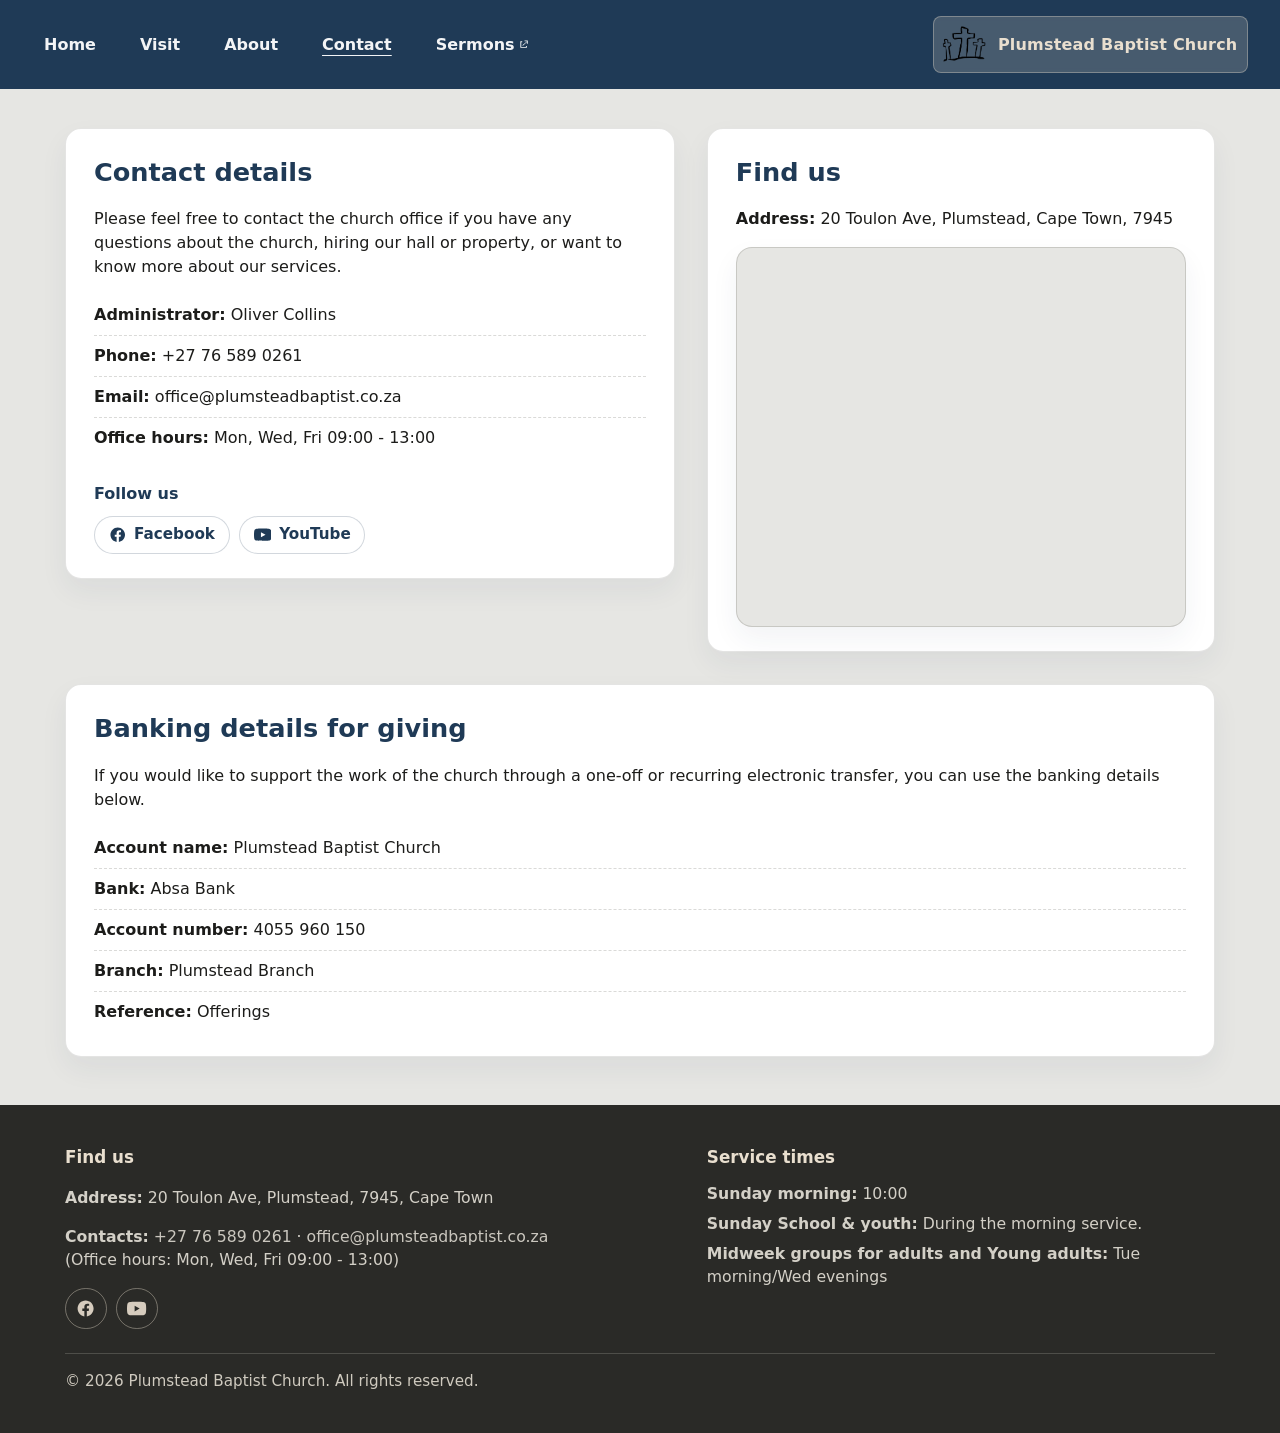
<file: docs/contact.html>
<!DOCTYPE html>
<!-- =============================================================================
     BASE TEMPLATE (shared layout for every page)
     Every page (Home, Visit, About, etc.) extends this file. This provides:
     - The <head> (title, stylesheet link)
     - A placeholder where each page inserts its main content
         - The footer (address, contact links, and service times) on every page
         - Scripts that run on all pages (e.g. sticky header behaviour)
     Edit the footer section below to change contact info site-wide.
     ============================================================================= -->
<html lang="en">
  <head>
    <!-- Page title: shows in the browser tab. "Home | Plumstead Baptist Church" etc. -->
    <meta charset="UTF-8" />
    <meta name="viewport" content="width=device-width, initial-scale=1" />

    <!-- =====================================================================
         SECURITY HEADERS (set via <meta> tags because GitHub Pages does not
         allow custom HTTP response headers).

         Content-Security-Policy below tells the browser EXACTLY which other
         websites this page is allowed to load content from. If a malicious
         script ever sneaked into our HTML (e.g. via a typo or compromised
         third-party copy/paste), it would be unable to phone home anywhere
         not on this list. Each "directive" controls one type of resource:

           default-src 'self'         everything not listed below must come from us
           script-src                 JavaScript: from us; inline scripts allowed
                                      (we have inline scripts in this file and
                                      in index.html for the banner carousel)
           style-src                  CSS: from us; inline style="..." allowed
                                      (we use inline backgrounds on banner slides)
           img-src                    images: from us, and small inline "data:" images
           font-src                   fonts: from us; data: covers any inlined fonts
           frame-src                  iframes: YouTube, Facebook plugin, Google Maps
           object-src 'none'          flat-out forbid <object>/<embed> tags
           base-uri / form-action     lock down where links and forms can go
           upgrade-insecure-requests  silently upgrade any stray http:// to https://

         If you ever add another third-party embed (e.g. a Vimeo video or a
         Spotify player), add its iframe origin to "frame-src" below.
         ===================================================================== -->
    <meta
      http-equiv="Content-Security-Policy"
      content="
        default-src 'self';
        script-src 'self' 'unsafe-inline';
        style-src 'self' 'unsafe-inline';
        img-src 'self' data:;
        font-src 'self' data:;
        frame-src https://www.youtube.com https://www.facebook.com https://www.google.com;
        object-src 'none';
        base-uri 'self';
        form-action 'self';
        upgrade-insecure-requests;
      "
    />

    <!-- Referrer-Policy: when the visitor clicks a link off our site, only
         send the bare domain "https://plumsteadbaptist.example/" as the
         referrer, not the full URL of the page they were on. Sensible
         default that protects visitor privacy. -->
    <meta name="referrer" content="strict-origin-when-cross-origin" />

    
    
  <meta name="description" content="Contact Plumstead Baptist Church in Plumstead, Cape Town. Office hours, phone, email, address and map for general enquiries and hall hire." />


    
    <link rel="canonical" href="https://plumsteadbaptist.co.za/contact.html" />
    <meta property="og:type" content="website" />
    <meta property="og:site_name" content="Plumstead Baptist Church" />
    <meta property="og:locale" content="en_ZA" />
    <meta property="og:title" content="Contact | Plumstead Baptist Church · Cape Town" />
    <meta property="og:description" content="Contact Plumstead Baptist Church in Plumstead, Cape Town. Office hours, phone, email, address and map for general enquiries and hall hire." />
    <meta property="og:url" content="https://plumsteadbaptist.co.za/contact.html" />
    <meta property="og:image" content="https://plumsteadbaptist.co.za/static/images/site/property.jpg" />
    <meta name="twitter:card" content="summary_large_image" />
    <meta name="twitter:title" content="Contact | Plumstead Baptist Church · Cape Town" />
    <meta name="twitter:description" content="Contact Plumstead Baptist Church in Plumstead, Cape Town. Office hours, phone, email, address and map for general enquiries and hall hire." />
    <meta name="twitter:image" content="https://plumsteadbaptist.co.za/static/images/site/property.jpg" />

    
    <script type="application/ld+json">{"@context": "https://schema.org", "@type": "Church", "address": {"@type": "PostalAddress", "addressCountry": "ZA", "addressLocality": "Plumstead", "addressRegion": "Western Cape", "postalCode": "7945", "streetAddress": "20 Toulon Avenue"}, "email": "office@plumsteadbaptist.co.za", "image": "https://plumsteadbaptist.co.za/static/images/site/property.jpg", "name": "Plumstead Baptist Church", "openingHoursSpecification": [{"@type": "OpeningHoursSpecification", "closes": "12:00", "dayOfWeek": "https://schema.org/Sunday", "opens": "10:00"}], "sameAs": ["https://www.facebook.com/people/Plumstead-Baptist-Church/100064453489540/", "https://www.youtube.com/@plumsteadbaptist3246"], "telephone": "+27-76-589-0261", "url": "https://plumsteadbaptist.co.za/"}</script>

    

    <!-- Page title: shows in the browser tab and as the blue heading in
         search results. Includes "Cape Town" so the church is easier to
         find for searches like "baptist church plumstead cape town". -->
    <title>Contact | Plumstead Baptist Church · Cape Town</title>
    <link
      rel="stylesheet"
      href="static/css/styles.css?v=20260424"
    />

    <!-- Favicon: the little church-logo icon shown in the browser tab and in
         bookmarks. The image lives at static/images/site/favicon.png; the
         apple-touch-icon line reuses the same file for when someone saves the
         site to a phone home screen. -->
    <link rel="icon" type="image/png" href="static/images/site/favicon.png" />
    <link rel="apple-touch-icon" href="static/images/site/favicon.png" />
  </head>
  <body>
    <!-- Required by Facebook's embed script (used on the home page). -->
    <div id="fb-root"></div>
    
  <!-- Blue header bar: nav + logo. -->
  <header class="subpage-header">
    <div class="hero__top">
      <nav class="nav" aria-label="Primary">
        <a
          href="index.html"
          class=""
        >
          Home
        </a>
        <a
          href="visit.html"
          class=""
        >
          Visit
        </a>
        <a
          href="about.html"
          class=""
        >
          About
        </a>
        <a
          href="contact.html"
          class="is-active"
        >
          Contact
        </a>
        <!-- Sermons: external link to the church YouTube channel. Opens in a
             new tab (target="_blank"); the small arrow icon after the text
             signals that this leaves the website. This is a link out, not a
             page on this site, so it has no active_page state. -->
        <a
          href="https://www.youtube.com/@plumsteadbaptist3246"
          class="nav__external"
          target="_blank"
          rel="noopener noreferrer"
          aria-label="Sermons on our YouTube channel (opens in a new tab)"
        >
          Sermons
          <svg
            class="nav__external-icon"
            viewBox="0 0 24 24"
            width="0.7em"
            height="0.7em"
            aria-hidden="true"
            focusable="false"
          >
            <path
              fill="currentColor"
              d="M14 3h7v7h-2V6.414l-8.293 8.293-1.414-1.414L19.586 5H14V3zM5 5h4v2H7v10h10v-2h2v4H5V5z"
            />
          </svg>
        </a>
      </nav>
      <a href="index.html" class="logo" aria-label="Church logo – go to Home">
        <img
          src="static/images/PBC%20logo%20transparent.png"
          alt="Plumstead Baptist Church logo"
        />
        <span>Plumstead Baptist Church</span>
      </a>
    </div>
  </header>

  <main class="section">
    <div class="container">
      <!-- Two-column block: contact details on the left, address + map on the right. -->
      <div class="grid-2">
        <!-- Left column: how to reach the church. -->
        <section class="panel">
          <h3>Contact details</h3>
          <p>
            Please feel free to contact the church office if you have any questions about the church, hiring our hall or property, or want to know more about our services.
          </p>
          <ul class="list">
            <li>
              <strong>Administrator:</strong>
              Oliver Collins
            </li>
            
            <li>
              <strong>Phone:</strong>
              <span class="js-phone"
                    data-cc="27"
                    data-prefix="076"
                    data-mid="589"
                    data-suffix="0261">+2 7 &middot; 7 6 &middot; 5 8 9 &middot; 0 2 6 1</span>
            </li>
            <li>
              <strong>Email:</strong>
              <span class="js-email"
                    data-user="office"
                    data-domain="plumsteadbaptist.co.za">office [at] plumsteadbaptist [dot] co [dot] za</span>
            </li>
            <li>
              <strong>Office hours:</strong>
              Mon, Wed, Fri 09:00 - 13:00
            </li>
          </ul>

          
          <div class="contact-follow">
            <h4 class="contact-follow__heading">Follow us</h4>
            
<ul class="social-links">
  <li>
    <a
      href="https://www.facebook.com/people/Plumstead-Baptist-Church/100064453489540/"
      target="_blank"
      rel="noopener noreferrer"
      aria-label="Plumstead Baptist Church on Facebook (opens in a new tab)"
    >
      <svg
        class="social-icon"
        viewBox="0 0 24 24"
        aria-hidden="true"
        focusable="false"
      >
        <path
          fill="currentColor"
          d="M12 2C6.477 2 2 6.477 2 12c0 4.991 3.657 9.128 8.438 9.879V14.89h-2.54V12h2.54V9.797c0-2.506 1.492-3.89 3.777-3.89 1.094 0 2.238.195 2.238.195v2.46h-1.26c-1.243 0-1.63.771-1.63 1.562V12h2.773l-.443 2.89h-2.33v6.989C18.343 21.128 22 16.991 22 12c0-5.523-4.477-10-10-10z"
        />
      </svg>
      <span>Facebook</span>
    </a>
  </li>
  <li>
    <a
      href="https://www.youtube.com/@plumsteadbaptist3246"
      target="_blank"
      rel="noopener noreferrer"
      aria-label="Plumstead Baptist Church on YouTube (opens in a new tab)"
    >
      <svg
        class="social-icon"
        viewBox="0 0 24 24"
        aria-hidden="true"
        focusable="false"
      >
        <path
          fill="currentColor"
          d="M23.498 6.186a3.016 3.016 0 0 0-2.122-2.136C19.505 3.546 12 3.546 12 3.546s-7.505 0-9.377.504A3.017 3.017 0 0 0 .502 6.186C0 8.07 0 12 0 12s0 3.93.502 5.814a3.016 3.016 0 0 0 2.122 2.136c1.871.505 9.376.505 9.376.505s7.505 0 9.377-.505a3.015 3.015 0 0 0 2.122-2.136C24 15.93 24 12 24 12s0-3.93-.502-5.814zM9.545 15.568V8.432L15.818 12l-6.273 3.568z"
        />
      </svg>
      <span>YouTube</span>
    </a>
  </li>
</ul>
          </div>
        </section>

        <!-- Right column: address and embedded map. -->
        <section class="panel">
          <h3>Find us</h3>
          <p>
            <strong>Address:</strong>
            20 Toulon Ave, Plumstead, Cape Town, 7945
          </p>
          <div class="map" aria-label="Map showing Plumstead Baptist Church">
            
<iframe
  src="https://www.google.com/maps?q=Plumstead+Baptist+Church,20+Toulon+Ave+Plumstead+Cape+Town+South+Africa&z=17&output=embed"
  width="100%"
  height="100%"
  style="border:0;"
  allowfullscreen=""
  loading="lazy"
  referrerpolicy="no-referrer-when-downgrade"
  title="Plumstead Baptist Church location on Google Maps"
></iframe>
          </div>
        </section>
      </div>

      <!-- ========================================================================
           BANKING DETAILS FOR GIVING
           Lives on this page only, NOT in the site-wide footer. This keeps the
           church's bank account out of every page (less prominence for would-be
           scrapers or phishing impersonators) while keeping it easy to find for
           anyone actually wanting to give.

           To add an official bank-confirmation-letter PDF later:
             1. Save the file to  static/documents/pbc-bank-confirmation.pdf
             2. Uncomment the "confirmation letter" paragraph below.
           ======================================================================== -->
      <section class="panel contact-banking">
        <h3>Banking details for giving</h3>
        <p>
          If you would like to support the work of the church through a one-off or recurring electronic transfer, you can use the banking details below.
        </p>
        <ul class="list">
          <li><strong>Account name:</strong> Plumstead Baptist Church</li>
          <li><strong>Bank:</strong> Absa Bank</li>
          
          <li><strong>Account number:</strong>
            <span class="js-account"
                  data-p1="4055"
                  data-p2="960"
                  data-p3="150">4 0 5 5 &middot; 9 6 0 &middot; 1 5 0</span>
          </li>
          <li><strong>Branch:</strong> Plumstead Branch</li>
          <li><strong>Reference:</strong> Offerings</li>
        </ul>
        
      </section>
    </div>
  </main>


    <!-- ========================================================================
         FOOTER (appears on every page)
         Update address, phone, email, and service times here.
         Changes will show on all pages at once.
         ======================================================================== -->
    <footer>
      <!-- Footer is now a two-column grid: Find us + Service times.
           Banking details previously lived here as a third column, but are
           now on the Contact page only (see templates/contact.html). This
           keeps the church's bank account out of every page's HTML and out
           of every search-engine snapshot of every page. -->
      <div class="footer-grid">
        <div>
          <h5>Find us</h5>
          <p>
            <strong>Address:</strong>
            20 Toulon Ave, Plumstead, 7945, Cape Town
          </p>
          <p>
            <strong>Contacts:</strong>
            
            <span class="js-phone"
                  data-cc="27"
                  data-prefix="076"
                  data-mid="589"
                  data-suffix="0261">+2 7 &middot; 7 6 &middot; 5 8 9 &middot; 0 2 6 1</span>
            ·
            <span class="js-email"
                  data-user="office"
                  data-domain="plumsteadbaptist.co.za">office [at] plumsteadbaptist [dot] co [dot] za</span>
            <br>(Office hours: Mon, Wed, Fri 09:00 - 13:00)
          </p>
          
          
<ul class="social-links">
  <li>
    <a
      href="https://www.facebook.com/people/Plumstead-Baptist-Church/100064453489540/"
      target="_blank"
      rel="noopener noreferrer"
      aria-label="Plumstead Baptist Church on Facebook (opens in a new tab)"
    >
      <svg
        class="social-icon"
        viewBox="0 0 24 24"
        aria-hidden="true"
        focusable="false"
      >
        <path
          fill="currentColor"
          d="M12 2C6.477 2 2 6.477 2 12c0 4.991 3.657 9.128 8.438 9.879V14.89h-2.54V12h2.54V9.797c0-2.506 1.492-3.89 3.777-3.89 1.094 0 2.238.195 2.238.195v2.46h-1.26c-1.243 0-1.63.771-1.63 1.562V12h2.773l-.443 2.89h-2.33v6.989C18.343 21.128 22 16.991 22 12c0-5.523-4.477-10-10-10z"
        />
      </svg>
      <span>Facebook</span>
    </a>
  </li>
  <li>
    <a
      href="https://www.youtube.com/@plumsteadbaptist3246"
      target="_blank"
      rel="noopener noreferrer"
      aria-label="Plumstead Baptist Church on YouTube (opens in a new tab)"
    >
      <svg
        class="social-icon"
        viewBox="0 0 24 24"
        aria-hidden="true"
        focusable="false"
      >
        <path
          fill="currentColor"
          d="M23.498 6.186a3.016 3.016 0 0 0-2.122-2.136C19.505 3.546 12 3.546 12 3.546s-7.505 0-9.377.504A3.017 3.017 0 0 0 .502 6.186C0 8.07 0 12 0 12s0 3.93.502 5.814a3.016 3.016 0 0 0 2.122 2.136c1.871.505 9.376.505 9.376.505s7.505 0 9.377-.505a3.015 3.015 0 0 0 2.122-2.136C24 15.93 24 12 24 12s0-3.93-.502-5.814zM9.545 15.568V8.432L15.818 12l-6.273 3.568z"
        />
      </svg>
      <span>YouTube</span>
    </a>
  </li>
</ul>
        </div>
        <div>
          <h5>Service times</h5>
          <ul>
            <li><strong>Sunday morning:</strong> 10:00</li>
            <!--<li><strong>Sunday evening:</strong> 18:00</li>-->
            <li><strong>Sunday School &amp; youth:</strong> During the morning service.</li>
            <li><strong>Midweek groups for adults and Young adults:</strong> Tue morning/Wed evenings</li>
          </ul>
        </div>
      </div>
      <div class="footer-bottom">
        <span>© 2026 Plumstead Baptist Church. All rights reserved.</span>
      </div>
    </footer>

    <!-- Scripts block: each page can add its own scripts. The scripts below
         run on every page. -->
    
      <!-- Sticky header: makes the top nav bar shrink slightly when scrolled. -->
      <script>
        (function () {
          function updateHeader() {
            if (window.scrollY > 40) {
              document.body.classList.add("header-compact");
            } else {
              document.body.classList.remove("header-compact");
            }
          }
          window.addEventListener("scroll", updateHeader);
          updateHeader();
        })();
      </script>

      
      <script>
        (function () {
          document.querySelectorAll("span.js-email").forEach(function (span) {
            var user = span.dataset.user;
            var domain = span.dataset.domain;
            if (!user || !domain) return;
            var address = user + "@" + domain;
            var link = document.createElement("a");
            link.href = "mailto:" + address;
            link.textContent = address;
            span.replaceWith(link);
          });

          document.querySelectorAll("span.js-phone").forEach(function (span) {
            var cc = span.dataset.cc;
            var prefix = span.dataset.prefix;
            var mid = span.dataset.mid;
            var suffix = span.dataset.suffix;
            if (!cc || !prefix || !mid || !suffix) return;
            // Rebuild both the readable number and the international tel: target
            // from the parts, so the full number is never stored as one string
            // in the page source. Both now show the country code; the local
            // leading zero is dropped after it (prefix "076" -> "76").
            var local = prefix.replace(/^0/, "");
            var display = "+" + cc + " " + local + " " + mid + " " + suffix;
            var intl = "+" + cc + local + mid + suffix;
            var link = document.createElement("a");
            link.href = "tel:" + intl;
            link.textContent = display;
            span.replaceWith(link);
          });

          // Bank account number (Contact page): swap the tokenised fallback for
          // the real spaced number once JavaScript runs. No link needed.
          document.querySelectorAll("span.js-account").forEach(function (span) {
            var parts = [span.dataset.p1, span.dataset.p2, span.dataset.p3];
            if (parts.some(function (p) { return !p; })) return;
            span.textContent = parts.join(" ");
          });
        })();
      </script>
    
  </body>
</html>
</file>
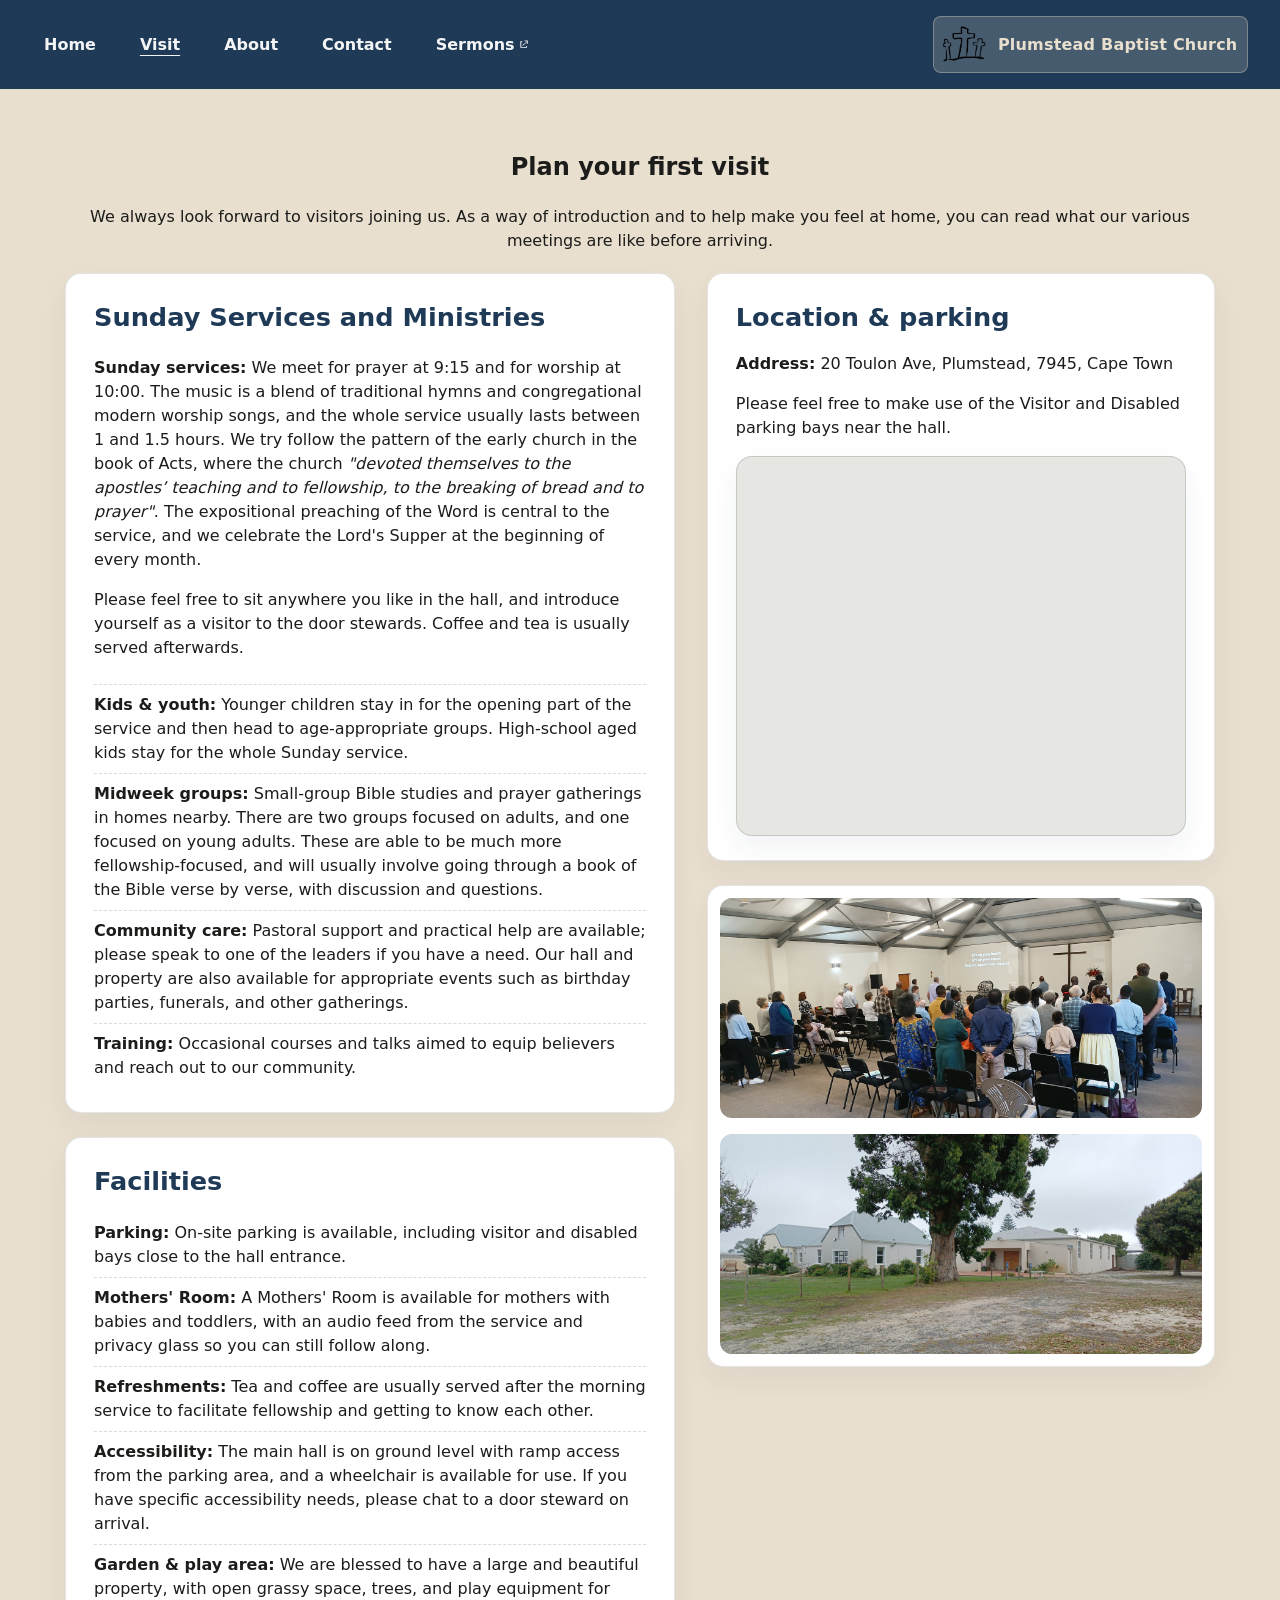
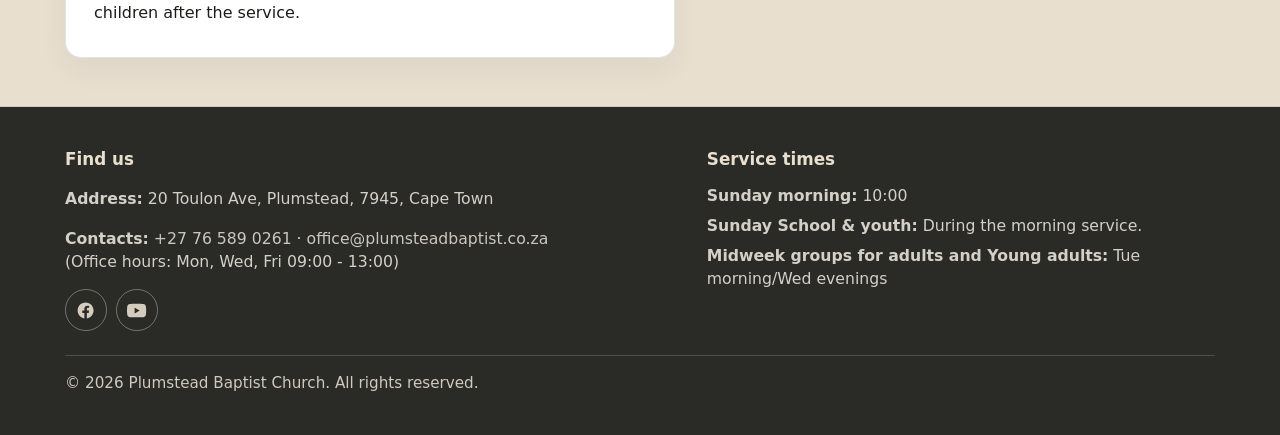
<file: docs/visit.html>
<!DOCTYPE html>
<!-- =============================================================================
     BASE TEMPLATE (shared layout for every page)
     Every page (Home, Visit, About, etc.) extends this file. This provides:
     - The <head> (title, stylesheet link)
     - A placeholder where each page inserts its main content
         - The footer (address, contact links, and service times) on every page
         - Scripts that run on all pages (e.g. sticky header behaviour)
     Edit the footer section below to change contact info site-wide.
     ============================================================================= -->
<html lang="en">
  <head>
    <!-- Page title: shows in the browser tab. "Home | Plumstead Baptist Church" etc. -->
    <meta charset="UTF-8" />
    <meta name="viewport" content="width=device-width, initial-scale=1" />

    <!-- =====================================================================
         SECURITY HEADERS (set via <meta> tags because GitHub Pages does not
         allow custom HTTP response headers).

         Content-Security-Policy below tells the browser EXACTLY which other
         websites this page is allowed to load content from. If a malicious
         script ever sneaked into our HTML (e.g. via a typo or compromised
         third-party copy/paste), it would be unable to phone home anywhere
         not on this list. Each "directive" controls one type of resource:

           default-src 'self'         everything not listed below must come from us
           script-src                 JavaScript: from us; inline scripts allowed
                                      (we have inline scripts in this file and
                                      in index.html for the banner carousel)
           style-src                  CSS: from us; inline style="..." allowed
                                      (we use inline backgrounds on banner slides)
           img-src                    images: from us, and small inline "data:" images
           font-src                   fonts: from us; data: covers any inlined fonts
           frame-src                  iframes: YouTube, Facebook plugin, Google Maps
           object-src 'none'          flat-out forbid <object>/<embed> tags
           base-uri / form-action     lock down where links and forms can go
           upgrade-insecure-requests  silently upgrade any stray http:// to https://

         If you ever add another third-party embed (e.g. a Vimeo video or a
         Spotify player), add its iframe origin to "frame-src" below.
         ===================================================================== -->
    <meta
      http-equiv="Content-Security-Policy"
      content="
        default-src 'self';
        script-src 'self' 'unsafe-inline';
        style-src 'self' 'unsafe-inline';
        img-src 'self' data:;
        font-src 'self' data:;
        frame-src https://www.youtube.com https://www.facebook.com https://www.google.com;
        object-src 'none';
        base-uri 'self';
        form-action 'self';
        upgrade-insecure-requests;
      "
    />

    <!-- Referrer-Policy: when the visitor clicks a link off our site, only
         send the bare domain "https://plumsteadbaptist.example/" as the
         referrer, not the full URL of the page they were on. Sensible
         default that protects visitor privacy. -->
    <meta name="referrer" content="strict-origin-when-cross-origin" />

    
    
  <meta name="description" content="Planning your first visit to Plumstead Baptist Church? Find our service times, address, parking, and what to expect at 20 Toulon Avenue, Plumstead." />


    
    <link rel="canonical" href="https://plumsteadbaptist.co.za/visit.html" />
    <meta property="og:type" content="website" />
    <meta property="og:site_name" content="Plumstead Baptist Church" />
    <meta property="og:locale" content="en_ZA" />
    <meta property="og:title" content="Visit | Plumstead Baptist Church · Cape Town" />
    <meta property="og:description" content="Planning your first visit to Plumstead Baptist Church? Find our service times, address, parking, and what to expect at 20 Toulon Avenue, Plumstead." />
    <meta property="og:url" content="https://plumsteadbaptist.co.za/visit.html" />
    <meta property="og:image" content="https://plumsteadbaptist.co.za/static/images/site/property.jpg" />
    <meta name="twitter:card" content="summary_large_image" />
    <meta name="twitter:title" content="Visit | Plumstead Baptist Church · Cape Town" />
    <meta name="twitter:description" content="Planning your first visit to Plumstead Baptist Church? Find our service times, address, parking, and what to expect at 20 Toulon Avenue, Plumstead." />
    <meta name="twitter:image" content="https://plumsteadbaptist.co.za/static/images/site/property.jpg" />

    
    <script type="application/ld+json">{"@context": "https://schema.org", "@type": "Church", "address": {"@type": "PostalAddress", "addressCountry": "ZA", "addressLocality": "Plumstead", "addressRegion": "Western Cape", "postalCode": "7945", "streetAddress": "20 Toulon Avenue"}, "email": "office@plumsteadbaptist.co.za", "image": "https://plumsteadbaptist.co.za/static/images/site/property.jpg", "name": "Plumstead Baptist Church", "openingHoursSpecification": [{"@type": "OpeningHoursSpecification", "closes": "12:00", "dayOfWeek": "https://schema.org/Sunday", "opens": "10:00"}], "sameAs": ["https://www.facebook.com/people/Plumstead-Baptist-Church/100064453489540/", "https://www.youtube.com/@plumsteadbaptist3246"], "telephone": "+27-76-589-0261", "url": "https://plumsteadbaptist.co.za/"}</script>

    

    <!-- Page title: shows in the browser tab and as the blue heading in
         search results. Includes "Cape Town" so the church is easier to
         find for searches like "baptist church plumstead cape town". -->
    <title>Visit | Plumstead Baptist Church · Cape Town</title>
    <link
      rel="stylesheet"
      href="static/css/styles.css?v=20260424"
    />

    <!-- Favicon: the little church-logo icon shown in the browser tab and in
         bookmarks. The image lives at static/images/site/favicon.png; the
         apple-touch-icon line reuses the same file for when someone saves the
         site to a phone home screen. -->
    <link rel="icon" type="image/png" href="static/images/site/favicon.png" />
    <link rel="apple-touch-icon" href="static/images/site/favicon.png" />
  </head>
  <body>
    <!-- Required by Facebook's embed script (used on the home page). -->
    <div id="fb-root"></div>
    
  <!-- Blue header bar: nav + logo. -->
  <header class="subpage-header">
    <div class="hero__top">
      <nav class="nav" aria-label="Primary">
        <a
          href="index.html"
          class=""
        >
          Home
        </a>
        <a
          href="visit.html"
          class="is-active"
        >
          Visit
        </a>
        <a
          href="about.html"
          class=""
        >
          About
        </a>
        <a
          href="contact.html"
          class=""
        >
          Contact
        </a>
        <!-- Sermons: external link to the church YouTube channel. Opens in a
             new tab (target="_blank"); the small arrow icon after the text
             signals that this leaves the website. This is a link out, not a
             page on this site, so it has no active_page state. -->
        <a
          href="https://www.youtube.com/@plumsteadbaptist3246"
          class="nav__external"
          target="_blank"
          rel="noopener noreferrer"
          aria-label="Sermons on our YouTube channel (opens in a new tab)"
        >
          Sermons
          <svg
            class="nav__external-icon"
            viewBox="0 0 24 24"
            width="0.7em"
            height="0.7em"
            aria-hidden="true"
            focusable="false"
          >
            <path
              fill="currentColor"
              d="M14 3h7v7h-2V6.414l-8.293 8.293-1.414-1.414L19.586 5H14V3zM5 5h4v2H7v10h10v-2h2v4H5V5z"
            />
          </svg>
        </a>
      </nav>
      <a href="index.html" class="logo" aria-label="Church logo – go to Home">
        <img
          src="static/images/PBC%20logo%20transparent.png"
          alt="Plumstead Baptist Church logo"
        />
        <span>Plumstead Baptist Church</span>
      </a>
    </div>
  </header>

  <main class="section visit">
    <div class="container">
      <!-- Introductory text for newcomers. -->
      <div class="cta">
        <h2>Plan your first visit</h2>
        <p>
          We always look forward to visitors joining us. As a way of introduction and to help make you feel
           at home, you can read what our various meetings are like before arriving.
        </p>
      </div>

      <!-- Two columns: left = service times + facilities, right = location + map. -->
      <div class="grid-2">
        <div class="visit-columns-left">
          <section class="panel">
            <!-- Visit page: service times are independent from the shared home-page partial. -->
            <h3>Sunday Services and Ministries</h3>
            <ul class="list">
              <li>
                <strong>Sunday services:</strong>
                We meet for prayer at 9:15 and for worship at 10:00. The music is a blend of traditional hymns and congregational modern 
                worship songs, and the whole service usually lasts between 1 and 1.5 hours. We try follow the pattern of the early church in the book of Acts,
                where the church <i>"devoted themselves to the apostles’ teaching and to fellowship, to the breaking of bread and to prayer"</i>.
                The expositional preaching of the Word is central to the service, and we celebrate the Lord's Supper at the beginning of every month.  
                <p>
                Please feel free to sit anywhere you like in the hall, and introduce yourself as a visitor to the door stewards. Coffee and tea is usually served afterwards.
                </p>
              </li>
              <li>
                <strong>Kids &amp; youth:</strong>
                Younger children stay in for the opening part of the service and then head to age-appropriate groups. High-school aged kids stay for the whole Sunday service.
              </li>
              <li>
                <strong>Midweek groups:</strong>
                Small-group Bible studies and prayer gatherings in homes nearby. There are two groups focused on adults, and one focused on young adults.
                These are able to be much more fellowship-focused, and will usually involve going through a book of the Bible verse by verse, with discussion and questions.
              </li>
              <li>
                <strong>Community care:</strong>
                Pastoral support and practical help are available; please speak to one of the leaders if you have a need. Our hall and property are also available for 
                appropriate events such as birthday parties, funerals, and other gatherings.
              </li>
              <li>
                <strong>Training:</strong>
                Occasional courses and talks aimed to equip believers and reach out to our community.
              </li>
            </ul>
          </section>

          <section class="panel">
            <h3>Facilities</h3>
            <ul class="list">
              <li>
                <strong>Parking:</strong>
                On-site parking is available, including visitor and disabled bays close to the hall entrance.
              </li>
              <li>
                <strong>Mothers' Room:</strong>
                A Mothers' Room is available for mothers with babies and toddlers,
                 with an audio feed from the service and privacy glass so you can still follow along.
              </li>
              <li>
                <strong>Refreshments:</strong>
                Tea and coffee are usually served after the morning service to facilitate fellowship and getting to know each other.
              </li>
              <li>
                <strong>Accessibility:</strong>
                The main hall is on ground level with ramp access from the parking area, and a wheelchair is available for use.
                If you have specific accessibility needs, please chat to a door steward on arrival.
              </li>
              <li>
                <strong>Garden &amp; play area:</strong>
                We are blessed to have a large and beautiful property, with open grassy space, trees, and play equipment
                for children after the service.
              </li>
            </ul>
          </section>
        </div>
        <div class="visit-columns-right">
          <section class="panel">
            <!-- Address and parking info; map embed below. -->
            <h3>Location &amp; parking</h3>
            <p>
              <strong>Address:</strong>
              20 Toulon Ave, Plumstead, 7945, Cape Town
            </p>
            <p>
              Please feel free to make use of the Visitor and Disabled parking bays near the hall.
            </p>
            <div class="map" aria-label="Map showing Plumstead Baptist Church">
              
<iframe
  src="https://www.google.com/maps?q=Plumstead+Baptist+Church,20+Toulon+Ave+Plumstead+Cape+Town+South+Africa&z=17&output=embed"
  width="100%"
  height="100%"
  style="border:0;"
  allowfullscreen=""
  loading="lazy"
  referrerpolicy="no-referrer-when-downgrade"
  title="Plumstead Baptist Church location on Google Maps"
></iframe>
            </div>
          </section>

          <section
            class="panel visit-photo-panel"
            aria-label="Photo of Plumstead Baptist Church property"
          >
            <div
              class="visit-photo"
              style="background-image: url('static/images/site/service3.jpg'); margin-bottom: 1rem;"
            ></div>
            <div
              class="visit-photo"
              style="background-image: url('static/images/site/property.jpg');"
            ></div>
          </section>
        </div>
      </div>
    </div>
  </main>


    <!-- ========================================================================
         FOOTER (appears on every page)
         Update address, phone, email, and service times here.
         Changes will show on all pages at once.
         ======================================================================== -->
    <footer>
      <!-- Footer is now a two-column grid: Find us + Service times.
           Banking details previously lived here as a third column, but are
           now on the Contact page only (see templates/contact.html). This
           keeps the church's bank account out of every page's HTML and out
           of every search-engine snapshot of every page. -->
      <div class="footer-grid">
        <div>
          <h5>Find us</h5>
          <p>
            <strong>Address:</strong>
            20 Toulon Ave, Plumstead, 7945, Cape Town
          </p>
          <p>
            <strong>Contacts:</strong>
            
            <span class="js-phone"
                  data-cc="27"
                  data-prefix="076"
                  data-mid="589"
                  data-suffix="0261">+2 7 &middot; 7 6 &middot; 5 8 9 &middot; 0 2 6 1</span>
            ·
            <span class="js-email"
                  data-user="office"
                  data-domain="plumsteadbaptist.co.za">office [at] plumsteadbaptist [dot] co [dot] za</span>
            <br>(Office hours: Mon, Wed, Fri 09:00 - 13:00)
          </p>
          
          
<ul class="social-links">
  <li>
    <a
      href="https://www.facebook.com/people/Plumstead-Baptist-Church/100064453489540/"
      target="_blank"
      rel="noopener noreferrer"
      aria-label="Plumstead Baptist Church on Facebook (opens in a new tab)"
    >
      <svg
        class="social-icon"
        viewBox="0 0 24 24"
        aria-hidden="true"
        focusable="false"
      >
        <path
          fill="currentColor"
          d="M12 2C6.477 2 2 6.477 2 12c0 4.991 3.657 9.128 8.438 9.879V14.89h-2.54V12h2.54V9.797c0-2.506 1.492-3.89 3.777-3.89 1.094 0 2.238.195 2.238.195v2.46h-1.26c-1.243 0-1.63.771-1.63 1.562V12h2.773l-.443 2.89h-2.33v6.989C18.343 21.128 22 16.991 22 12c0-5.523-4.477-10-10-10z"
        />
      </svg>
      <span>Facebook</span>
    </a>
  </li>
  <li>
    <a
      href="https://www.youtube.com/@plumsteadbaptist3246"
      target="_blank"
      rel="noopener noreferrer"
      aria-label="Plumstead Baptist Church on YouTube (opens in a new tab)"
    >
      <svg
        class="social-icon"
        viewBox="0 0 24 24"
        aria-hidden="true"
        focusable="false"
      >
        <path
          fill="currentColor"
          d="M23.498 6.186a3.016 3.016 0 0 0-2.122-2.136C19.505 3.546 12 3.546 12 3.546s-7.505 0-9.377.504A3.017 3.017 0 0 0 .502 6.186C0 8.07 0 12 0 12s0 3.93.502 5.814a3.016 3.016 0 0 0 2.122 2.136c1.871.505 9.376.505 9.376.505s7.505 0 9.377-.505a3.015 3.015 0 0 0 2.122-2.136C24 15.93 24 12 24 12s0-3.93-.502-5.814zM9.545 15.568V8.432L15.818 12l-6.273 3.568z"
        />
      </svg>
      <span>YouTube</span>
    </a>
  </li>
</ul>
        </div>
        <div>
          <h5>Service times</h5>
          <ul>
            <li><strong>Sunday morning:</strong> 10:00</li>
            <!--<li><strong>Sunday evening:</strong> 18:00</li>-->
            <li><strong>Sunday School &amp; youth:</strong> During the morning service.</li>
            <li><strong>Midweek groups for adults and Young adults:</strong> Tue morning/Wed evenings</li>
          </ul>
        </div>
      </div>
      <div class="footer-bottom">
        <span>© 2026 Plumstead Baptist Church. All rights reserved.</span>
      </div>
    </footer>

    <!-- Scripts block: each page can add its own scripts. The scripts below
         run on every page. -->
    
      <!-- Sticky header: makes the top nav bar shrink slightly when scrolled. -->
      <script>
        (function () {
          function updateHeader() {
            if (window.scrollY > 40) {
              document.body.classList.add("header-compact");
            } else {
              document.body.classList.remove("header-compact");
            }
          }
          window.addEventListener("scroll", updateHeader);
          updateHeader();
        })();
      </script>

      
      <script>
        (function () {
          document.querySelectorAll("span.js-email").forEach(function (span) {
            var user = span.dataset.user;
            var domain = span.dataset.domain;
            if (!user || !domain) return;
            var address = user + "@" + domain;
            var link = document.createElement("a");
            link.href = "mailto:" + address;
            link.textContent = address;
            span.replaceWith(link);
          });

          document.querySelectorAll("span.js-phone").forEach(function (span) {
            var cc = span.dataset.cc;
            var prefix = span.dataset.prefix;
            var mid = span.dataset.mid;
            var suffix = span.dataset.suffix;
            if (!cc || !prefix || !mid || !suffix) return;
            // Rebuild both the readable number and the international tel: target
            // from the parts, so the full number is never stored as one string
            // in the page source. Both now show the country code; the local
            // leading zero is dropped after it (prefix "076" -> "76").
            var local = prefix.replace(/^0/, "");
            var display = "+" + cc + " " + local + " " + mid + " " + suffix;
            var intl = "+" + cc + local + mid + suffix;
            var link = document.createElement("a");
            link.href = "tel:" + intl;
            link.textContent = display;
            span.replaceWith(link);
          });

          // Bank account number (Contact page): swap the tokenised fallback for
          // the real spaced number once JavaScript runs. No link needed.
          document.querySelectorAll("span.js-account").forEach(function (span) {
            var parts = [span.dataset.p1, span.dataset.p2, span.dataset.p3];
            if (parts.some(function (p) { return !p; })) return;
            span.textContent = parts.join(" ");
          });
        })();
      </script>
    
  </body>
</html>
</file>
<file: docs/static/css/styles.css>
/* =============================================================================
   PLUMSTEAD BAPTIST CHURCH — MAIN STYLESHEET
   All colours, layout, and visual design for the site. Sections are commented
   so you can find and adjust styles for specific parts of the site.
   ============================================================================= */

/* --- Colour palette (Cape Dutch–inspired) --- */
:root {
  --beige: #e9dfcf;
  --light-grey: #e6e6e3;
  --stone-grey: #6b6b65;
  --ochre: #c2943a;
  --pastel-blue: #9fb8c7;
  --deep-blue: #1f3a56;
  --dark: #1c1c1a;
  --white: #ffffff;
}

/* --- Base: reset and global body/link styles --- */
* {
  box-sizing: border-box;
}

html,
body {
  margin: 0;
  padding: 0;
  font-family: "Inter", system-ui, -apple-system, Segoe UI, Roboto, Helvetica, Arial,
    "Segoe UI Emoji", "Apple Color Emoji", sans-serif;
  color: var(--dark);
  background: var(--light-grey);
  line-height: 1.5;
}

a {
  color: inherit;
  text-decoration: none;
}

img {
  max-width: 100%;
  display: block;
  height: auto;
}

/* --- Hero banner (home page top section with rotating images) --- */
.hero {
  position: relative;
  /* ~80% of the original banner height so more of the page is visible on load */
  height: 58vh;
  min-height: 416px;
  color: var(--white);
  overflow: hidden;
  background: var(--deep-blue);
}

/* Hero: background slide images and overlay */
.hero__slides {
  position: absolute;
  inset: 0;
  display: grid;
  pointer-events: none;
}

.hero__slide {
  position: absolute;
  inset: 0;
  background-position: center;
  background-size: cover;
  transform: translateX(100%);
  opacity: 0;
  transition: transform 400ms ease-in-out, opacity 400ms ease-in-out;
}

.hero__slide.is-active {
  transform: translateX(0);
  opacity: 1;
}

.hero__slide.is-leaving {
  transform: translateX(-100%);
  opacity: 0;
}

.hero__overlay {
  position: absolute;
  inset: 0;
  background: linear-gradient(
    to bottom,
    rgba(31, 58, 86, 0.55) 0%,
    rgba(31, 58, 86, 0.5) 40%,
    rgba(28, 28, 26, 0.45) 100%
  );
  mix-blend-mode: multiply;
  pointer-events: none;
}

.hero__dots {
  position: absolute;
  inset-inline: 0;
  bottom: 0.9rem;
  display: flex;
  justify-content: center;
  gap: 0.4rem;
  z-index: 60;
  pointer-events: auto;
}

.hero__dot {
  width: 9px;
  height: 9px;
  border-radius: 999px;
  border: 1px solid rgba(255, 255, 255, 0.9);
  background: transparent;
  padding: 0;
  cursor: pointer;
  transition: background-color 160ms ease, transform 160ms ease;
}

.hero__dot.is-active {
  background: rgba(255, 255, 255, 0.9);
  transform: scale(1.1);
}

/* Hero: top bar (nav + logo) — fixed on scroll, shrinks when scrolled (see body.header-compact below) */
.hero__top {
  position: fixed;
  top: 0;
  left: 0;
  right: 0;
  z-index: 50;
  display: grid;
  grid-template-columns: 1fr auto;
  align-items: center;
  padding: 1rem 2rem;
  background: var(--deep-blue);
  transition: padding 160ms ease, box-shadow 160ms ease, background 200ms ease;
}

.nav {
  display: flex;
  gap: 1.25rem;
}

.nav a {
  padding: 0.5rem 0.75rem;
  color: var(--white);
  font-weight: 600;
  opacity: 0.95;
}

.nav a:hover {
  opacity: 1;
  text-decoration: underline;
}

.nav a.is-active {
  text-decoration: underline;
  text-underline-offset: 0.3rem;
  font-weight: 700;
}

/* External nav link (e.g. "Sermons" -> YouTube): keeps the text and its
   small "opens in a new tab" arrow icon together on one line, with a little
   space between them. The icon is sized in em so it scales with the text. */
.nav a.nav__external {
  display: inline-flex;
  align-items: center;
  gap: 0.2em;
}

/* Logo in header (image + church name) */
.logo {
  display: inline-flex;
  align-items: center;
  gap: 0.75rem;
  background: rgba(233, 223, 207, 0.2);
  border: 1px solid rgba(233, 223, 207, 0.35);
  padding: 0.35rem 0.6rem 0.35rem 0.5rem;
  border-radius: 8px;
  backdrop-filter: blur(3px);
}

.logo img {
  width: 44px;
  height: 44px;
  object-fit: contain;
}

.logo span {
  color: var(--beige);
  font-weight: 700;
  letter-spacing: 0.2px;
}

/* Hero: centred welcome text and tagline */
.hero__center {
  position: absolute;
  inset: 0;
  display: grid;
  place-items: center;
  text-align: center;
  padding: 0 1.5rem;
  z-index: 10;
}

.hero__content {
  max-width: 1000px;
}

.hero h1 {
  margin: 0;
  font-size: clamp(2.2rem, 4.5vw, 4rem);
  font-weight: 800;
  letter-spacing: 0.5px;
  color: var(--beige);
  text-shadow: 0 2px 10px rgba(0, 0, 0, 0.35);
}

.hero p {
  margin: 0.85rem auto 1.5rem;
  max-width: 760px;
  font-size: clamp(1rem, 1.6vw, 1.25rem);
  color: #f3f0ea;
  opacity: 0.95;
}

.hero__bottom {
  position: absolute;
  left: 50%;
  transform: translateX(-50%);
  bottom: 2rem;
  z-index: 10;
  text-align: center;
}

/* Buttons (primary = gold, ghost = outline) */
.btn {
  display: inline-block;
  padding: 0.85rem 1.25rem;
  border-radius: 10px;
  font-weight: 700;
  border: 2px solid transparent;
  transition: transform 120ms ease, box-shadow 120ms ease, background 200ms ease,
    color 200ms ease;
  cursor: pointer;
}

.btn--primary {
  background: linear-gradient(180deg, var(--ochre), #b78934);
  color: var(--dark);
  border-color: rgba(28, 28, 26, 0.15);
  box-shadow: 0 4px 18px rgba(0, 0, 0, 0.25);
}

.btn--primary:hover {
  transform: translateY(-1px);
  box-shadow: 0 6px 22px rgba(0, 0, 0, 0.3);
}

/* --- Page sections and layout containers --- */
.section {
  padding: 3rem 1.25rem;
  width: 100%;
}

.container {
  max-width: 1150px;
  margin: 0 auto;
  width: 100%;
}

/* Intro section (e.g. "Who we are" card) — light grey background */
.intro {
  background: var(--light-grey);
}

/* Card: white box with optional image (e.g. intro, about) */
.card {
  display: grid;
  grid-template-columns: 1.2fr 1fr;
  gap: 2rem;
  background: var(--white);
  border: 1px solid rgba(107, 107, 101, 0.18);
  border-radius: 16px;
  padding: 2rem;
  box-shadow: 0 12px 28px rgba(31, 58, 86, 0.06);
}

.about-page .card {
  grid-template-columns: 1fr;
}

.card h2 {
  margin: 0 0 0.75rem 0;
  font-size: clamp(1.4rem, 2.3vw, 2rem);
  color: var(--deep-blue);
}

.card p {
  color: #3b3b38;
  margin: 0.5rem 0 1rem 0;
}

.card .actions {
  margin-top: 1rem;
}

.btn--ghost {
  background: transparent;
  color: var(--deep-blue);
  border-color: var(--deep-blue);
}

.btn--ghost:hover {
  background: rgba(31, 58, 86, 0.08);
}

.card__media {
  border-radius: 12px;
  overflow: hidden;
  background: var(--pastel-blue);
  min-height: 280px;
  display: grid;
  place-items: center;
  color: var(--white);
  font-weight: 700;
  letter-spacing: 0.4px;
}

.about-gallery {
  margin-top: 1.5rem;
}

.about-gallery-grid {
  display: grid;
  grid-template-columns: repeat(2, minmax(0, 1fr));
  gap: 1rem;
}

/* About gallery photos (History, Ministries, Squirrels Leap Farm tabs).
   -----------------------------------------------------------------------------
   IMAGE CONTROLS — About page gallery photos
   To zoom a single photo in or out, add style="--image-scale: 0.9;" (or 1.1)
   on that photo's <figure class="about-photo"> in templates/about.html.
   Default is 1 (full width of its grid cell). Does NOT affect the Statement
   of Faith banner — see "faith-banner" controls further down. */
.about-photo {
  margin: 0;
  overflow: hidden;
  --image-scale: 1;
}

.about-photo img {
  width: calc(100% * var(--image-scale));
  max-width: none;
  margin-left: auto;
  margin-right: auto;
  border-radius: 10px;
  display: block;
  transition: width 0.2s ease;
}

.about-photo figcaption {
  margin-top: 0.4rem;
  font-size: 0.9rem;
  color: #4a4a46;
}

/* History galleries: masonry-style layout to reduce blank space between mixed image sizes */
.panel-history .about-gallery-grid {
  column-count: 3;
  column-gap: 1rem;
}

.panel-history .about-photo {
  break-inside: avoid;
  margin: 0 0 1rem 0;
}

.about-quote {
  margin: 1.5rem 0 1.75rem 0;
  padding: 1.25rem 1.5rem;
  background: rgba(159, 184, 199, 0.15);
  border-left: 4px solid var(--ochre);
  border-radius: 12px;
  position: relative;
}

.about-quote__marks {
  position: absolute;
  top: -0.8rem;
  left: 0.9rem;
  font-size: 2.5rem;
  line-height: 1;
  color: rgba(31, 58, 86, 0.2);
  pointer-events: none;
}

.about-quote blockquote {
  margin: 0;
  font-style: italic;
  color: #2f3439;
}

.about-quote__source {
  margin-top: 0.75rem;
  font-size: 0.9rem;
  color: #555;
}

/* Floated variant of .about-quote: the quote sits on the right of the panel
   and any sibling headings / paragraphs wrap around it on the left, similar
   to how a floated image behaves in a Word document.
   On narrower screens this collapses back to a normal full-width block so
   the quote stays readable on tablets and phones. */
.about-quote--float-right {
  float: right;
  clear: right;
  width: 45%;
  max-width: 380px;
  margin: 0.25rem 0 1rem 1.5rem;
}

/* Ensure the parent .panel fully contains the floated quote (so the float
   does not bleed past the section into the next gallery / panel below).
   display: flow-root is the modern, side-effect-free clearfix. */
.panel:has(.about-quote--float-right) {
  display: flow-root;
}

@media (max-width: 720px) {
  .about-quote--float-right {
    float: none;
    width: auto;
    max-width: none;
    margin: 1.5rem 0 1.75rem 0;
  }
}

/* ============================================================================
   Statement of Faith "creed card"
   Used on the About page to make the church's confession of faith feel like
   the centrepiece of the page rather than just another bulleted list.

   - Soft cream/beige background with a thick ochre top accent bar (echoes the
     about-quote left accent so the design language is consistent).
   - "We believe" line is styled as a small-caps banner with an ochre underline.
   - Each belief is rendered as a numbered "article" via a CSS counter, with
     a small ochre circle marker on the left replacing the default bullet.
   - Falls back gracefully on small screens (smaller markers, less padding).
   ============================================================================ */
.statement-of-faith-card {
  margin: 1.25rem 0 1.5rem 0;
  padding: 1.75rem 1.75rem 1.25rem 1.75rem;
  background: linear-gradient(180deg, rgba(233, 223, 207, 0.55), rgba(255, 255, 255, 0.95));
  border: 1px solid rgba(194, 148, 58, 0.35);
  border-top: 4px solid var(--ochre);
  border-radius: 14px;
  box-shadow: 0 10px 24px rgba(31, 58, 86, 0.08);
}

.statement-of-faith-card__title {
  margin: 0 0 1rem 0;
  padding-bottom: 0.5rem;
  font-size: 1.15rem;
  letter-spacing: 0.12em;
  text-transform: uppercase;
  color: var(--deep-blue);
  border-bottom: 2px solid rgba(194, 148, 58, 0.5);
}

.statement-of-faith-card__title strong {
  font-weight: 700;
}

.statement-of-faith-list {
  margin: 0;
}

/* Each belief gets a small ochre bullet (a coloured dot) on the left,
   matching the ochre accents on the surrounding creed card. The custom
   bullet replaces the default disc marker (which .list already hides).

   Spacing rationale: the bullet sits ~0.5rem in from the card edge and is
   0.5rem wide, so its right edge is at ~1rem. The list item's left padding
   is 2rem, which guarantees a clear ~1rem gap between the bullet and the
   first character of the text (so the dot never overlaps the wording). */
.statement-of-faith-card .statement-of-faith-list > li {
  position: relative;
  padding: 0.55rem 0 0.6rem 2rem;
  line-height: 1.55;
  color: #2f3439;
}

.statement-of-faith-card .statement-of-faith-list > li::before {
  content: "";
  position: absolute;
  left: 0.5rem;
  top: 1.1rem;
  width: 0.5rem;
  height: 0.5rem;
  background: var(--ochre);
  border-radius: 50%;
}

@media (max-width: 620px) {
  .statement-of-faith-card {
    padding: 1.25rem 1.1rem;
  }
}

/* =============================================================================
   IMAGE CONTROLS — Statement of Faith banner (About page, Statement of Faith tab)
   -----------------------------------------------------------------------------
   Affects ONLY the photo below the Acts 4 quote in templates/about.html
   (<figure class="faith-banner">). No other image on the site uses these rules.

   HOW TO TWEAK (change the values on .panel-faith .faith-banner below):
     --faith-banner-max-width   Maximum width of the image (centred).
     --faith-banner-max-height  Tallest the image may be; scales down to fit
                                without cropping.
     --faith-banner-radius      Rounded corners (matches other About photos).

   No coloured frame or padding — just the photo on the page background, like
   the gallery images elsewhere on the About page.
   ============================================================================= */
.panel-faith .faith-banner {
  --faith-banner-max-width: min(100%, 720px);
  --faith-banner-max-height: 360px;
  --faith-banner-radius: 10px;

  margin: 1.5rem auto 0;
  max-width: var(--faith-banner-max-width);
  text-align: center;
}

.panel-faith .faith-banner__img {
  display: block;
  width: auto;
  height: auto;
  max-width: 100%;
  max-height: var(--faith-banner-max-height);
  margin-left: auto;
  margin-right: auto;
  object-fit: contain;
  object-position: center center;
  border-radius: var(--faith-banner-radius);
}

/* About page: tabbed content (Ministries / History / Statement of Faith / Leadership / Squirrels Leap Farm) */
.about-tabs {
  display: flex;
  flex-direction: column;
  gap: 0;
}

.about-tab-input {
  position: absolute;
  width: 1px;
  height: 1px;
  padding: 0;
  margin: -1px;
  overflow: hidden;
  clip: rect(0, 0, 0, 0);
  white-space: nowrap;
  border: 0;
}

.about-tab-list {
  display: flex;
  gap: 0;
  border-bottom: 2px solid rgba(31, 58, 86, 0.2);
  margin-bottom: 1.5rem;
}

.about-tab {
  padding: 0.75rem 1.25rem;
  font-weight: 600;
  color: var(--stone-grey);
  cursor: pointer;
  background: transparent;
  border: none;
  border-bottom: 3px solid transparent;
  margin-bottom: -2px;
  transition: color 0.2s ease, border-color 0.2s ease;
}

.about-tab:hover {
  color: var(--deep-blue);
}

#about-tab-history:checked ~ .about-tab-list .about-tab[for="about-tab-history"],
#about-tab-faith:checked ~ .about-tab-list .about-tab[for="about-tab-faith"],
#about-tab-leadership:checked ~ .about-tab-list .about-tab[for="about-tab-leadership"],
#about-tab-squirrels:checked ~ .about-tab-list .about-tab[for="about-tab-squirrels"],
#about-tab-resources:checked ~ .about-tab-list .about-tab[for="about-tab-resources"],
#about-tab-ministries:checked ~ .about-tab-list .about-tab[for="about-tab-ministries"] {
  color: var(--deep-blue);
  border-bottom-color: var(--ochre);
}

.about-tab-panels {
  position: relative;
}

.about-tab-panel {
  display: none;
}

#about-tab-history:checked ~ .about-tab-panels .panel-history,
#about-tab-faith:checked ~ .about-tab-panels .panel-faith,
#about-tab-leadership:checked ~ .about-tab-panels .panel-leadership,
#about-tab-squirrels:checked ~ .about-tab-panels .panel-squirrels,
#about-tab-resources:checked ~ .about-tab-panels .panel-resources,
#about-tab-ministries:checked ~ .about-tab-panels .panel-ministries {
  display: block;
}

/* About page: Recommended Resources tab.
   - The disclaimer paragraph is softened with a tinted, left-bordered box so it
     reads as a caveat rather than body text.
   - External links get a small north-east arrow after them to signal they open
     a different website in a new tab. */
.resource-disclaimer {
  font-size: 0.95rem;
  color: #555;
  background: #f6f4ee;
  border-left: 4px solid var(--ochre);
  padding: 0.75rem 1rem;
  border-radius: 4px;
}

.resource-links {
  margin: 0 0 1.25rem;
  padding-left: 1.25rem;
}

.resource-links li {
  margin-bottom: 0.4rem;
}

/* Underline the resource links so they read clearly as clickable links. */
.resource-links a {
  text-decoration: underline;
}

.resource-links a[target="_blank"]::after {
  content: "\2197"; /* north-east arrow: indicates the link opens externally */
  display: inline-block;
  margin-left: 0.15em;
  font-size: 0.8em;
  text-decoration: none; /* keep the arrow itself free of the underline */
}

/* About page: Leadership tab.
   - Elders: circular photo beside the name, role and short bio (.leader-grid).
   - Deacons: name, role and short bio only, no photo (.leader-list).
   Both lay out in two columns on wider screens and stack to a single column
   on phones (see the max-width rule at the end of this block). */
.leader-grid {
  display: grid;
  grid-template-columns: repeat(2, 1fr);
  gap: 1.75rem;
  margin-bottom: 2rem;
}

.leader-card {
  display: flex;
  gap: 1rem;
  align-items: flex-start;
}

.leader-card__photo {
  width: 110px;
  height: 110px;
  flex-shrink: 0;
  object-fit: cover;
  border-radius: 50%;
  background: var(--light-grey);
  box-shadow: 0 2px 8px rgba(0, 0, 0, 0.15);
}

.leader-card__name {
  margin: 0;
}

.leader-card__role {
  margin: 0.15rem 0 0.5rem;
  color: var(--ochre);
  font-weight: 600;
  text-transform: uppercase;
  letter-spacing: 0.04em;
  font-size: 0.8rem;
}

.leader-card__bio {
  margin: 0;
}

.leader-list {
  list-style: none;
  padding: 0;
  margin: 0;
  display: grid;
  grid-template-columns: repeat(2, 1fr);
  gap: 1.5rem 2rem;
}

@media (max-width: 620px) {
  .leader-grid,
  .leader-list {
    grid-template-columns: 1fr;
  }
}

/* History galleries responsive behaviour: fewer columns on smaller screens */
@media (max-width: 920px) {
  .panel-history .about-gallery-grid {
    column-count: 2;
  }
}

@media (max-width: 620px) {
  .panel-history .about-gallery-grid {
    column-count: 1;
  }
}

/* Services section (two-column: panel + media feed) */
.services {
  background: var(--light-grey);
}

.grid-2 {
  display: grid;
  grid-template-columns: 1.2fr 1fr;
  gap: 2rem;
  align-items: flex-start;
}

/* Banking-details panel on the Contact page: sits as a full-width block
   below the two-column "Contact details / Find us" grid, so it needs its
   own top margin (the grid's gap doesn't apply outside the grid). */
.contact-banking {
  margin-top: 2rem;
}

/* Panel: white box for service times, contact details, etc. */
.panel {
  background: var(--white);
  border: 1px solid rgba(107, 107, 101, 0.18);
  border-radius: 16px;
  padding: 1.5rem 1.75rem;
  box-shadow: 0 12px 28px rgba(31, 58, 86, 0.06);
}

.panel h3 {
  margin: 0 0 0.75rem 0;
  font-size: clamp(1.2rem, 2vw, 1.6rem);
  color: var(--deep-blue);
}

/* List style used in panels (service times, contact, etc.) */
.list {
  margin: 0.5rem 0 0 0;
  padding: 0;
  list-style: none;
}

.list li {
  padding: 0.5rem 0;
  border-bottom: 1px dashed rgba(107, 107, 101, 0.25);
}

.list li:last-child {
  border-bottom: none;
}

.media-feed {
  display: grid;
  gap: 1rem;
}

.visit-columns-left {
  display: flex;
  flex-direction: column;
  gap: 1.5rem;
}

.visit-columns-right {
  display: flex;
  flex-direction: column;
  gap: 1.5rem;
}

.visit-photo-panel {
  padding: 0.75rem;
}

.visit-photo {
  border-radius: 12px;
  min-height: 220px;
  background-size: cover;
  background-position: center;
  background-repeat: no-repeat;
}

.embed {
  background: var(--white);
  border-radius: 12px;
  border: 1px solid rgba(107, 107, 101, 0.18);
  padding: 0.75rem;
  box-shadow: 0 8px 18px rgba(31, 58, 86, 0.06);
}

/* Embed card: thumbnail area and video/iframe wrappers */
.embed .thumb {
  height: 170px;
  border-radius: 8px;
  background: linear-gradient(135deg, var(--pastel-blue), #86a9b9);
  display: grid;
  place-items: center;
  color: var(--white);
  font-weight: 700;
}

.video-wrapper,
.fb-wrapper {
  position: relative;
  border-radius: 8px;
  overflow: hidden;
}

.video-wrapper {
  padding-bottom: 56.25%;
  height: 0;
}

.video-wrapper iframe {
  position: absolute;
  top: 0;
  left: 0;
  width: 100%;
  height: 100%;
}

.fb-wrapper {
  min-height: 350px;
}

.fb-wrapper .fb-page,
.fb-wrapper iframe {
  width: 100% !important;
  min-height: 350px;
}

/* Embed card: title and description text */
.embed h4 {
  margin: 0.6rem 0 0.25rem;
  font-size: 1rem;
  color: var(--deep-blue);
}

.embed p {
  margin: 0;
  color: #4a4a47;
  font-size: 0.95rem;
}

/* Visit section (beige background, address, map) — full width at bottom of home page */
.section.visit {
  display: block;
  width: 100%;
  box-sizing: border-box;
  clear: both;
}

.visit {
  background: var(--beige);
  border-top: 1px solid rgba(107, 107, 101, 0.18);
  border-bottom: 1px solid rgba(107, 107, 101, 0.18);
}

.visit .cta {
  text-align: center;
  margin-bottom: 1.25rem;
}

.visit .address {
  text-align: center;
  color: var(--dark);
  margin-bottom: 1.75rem;
}

/* Google Map embed container */
.map {
  height: 380px;
  background: var(--light-grey);
  border: 1px solid rgba(107, 107, 101, 0.25);
  border-radius: 16px;
  overflow: hidden;
  box-shadow: 0 12px 28px rgba(31, 58, 86, 0.06);
  display: grid;
  place-items: center;
  color: var(--stone-grey);
  font-weight: 600;
}

/* Home page only: smaller map in the "Visit Us" strip at the bottom of index.
   Half the default height and width so it loads less into view and takes less
   space; Visit and Contact pages keep the full-size .map above. */
#visit .map {
  height: 190px;
  max-width: 70%;
  margin-left: auto;
  margin-right: auto;
}

/* Subpage header (About, Visit, Contact, Sermons): same blue bar, no hero images */
.subpage-header {
  background: transparent;
  color: var(--white);
}

/* Space for fixed header so content is not hidden underneath */
body {
  padding-top: 80px;
}

/* When user has scrolled down: header bar gets slightly smaller (see base.html script) */
body.header-compact .hero__top {
  padding: 0.5rem 1.5rem;
  box-shadow: 0 2px 10px rgba(0, 0, 0, 0.35);
}

/* --- Footer (on every page, content in base.html) --- */
footer {
  width: 100%;
  box-sizing: border-box;
  background: #2a2a27;
  color: #ddd9d0;
  padding: 2.5rem 1.25rem;
}

/* Footer grid: two columns on desktop ("Find us" and "Service times").
   Banking details previously sat in a third column here; they've moved to
   the Contact page only. Tablet/mobile rules below collapse this further. */
.footer-grid {
  max-width: 1150px;
  margin: 0 auto;
  display: grid;
  grid-template-columns: 1.2fr 1fr;
  gap: 2rem;
}

.footer-grid h5 {
  margin: 0 0 0.75rem 0;
  font-size: 1.05rem;
  color: var(--beige);
}

.footer-grid p,
.footer-grid a,
.footer-grid li {
  color: #ddd9d0;
  opacity: 0.95;
  font-size: 0.98rem;
}

.footer-grid ul {
  list-style: none;
  padding: 0;
  margin: 0;
  display: grid;
  gap: 0.4rem;
}

/* =============================================================================
   Social media links
   Shared between the site-wide footer and the Contact page's "Follow us"
   section (markup lives in templates/partials/social_links.html). The same
   <ul> is rendered in both places; the two variants below give it a
   different look in each context:

   - Footer variant: circular icon-only "chips" in a horizontal row, sized
     to be a comfortable touch target (~44px). The visible "Facebook" /
     "YouTube" text is hidden visually (still read by screen readers via
     the aria-label on the <a>), so what visitors actually see is just the
     icon. Beige border + icon on the dark footer, switching to a filled
     ochre chip with a deep-blue icon on hover/focus.

   - Contact page variant: rounded "pill" buttons with both the icon AND a
     visible label, sitting on the white Contact panel. This is a more
     prominent call to action than the footer.

   fill="currentColor" on each inline SVG means the icon picks up its
   parent link's `color`, so theming both variants is just a matter of
   setting `color` on the <a>.
   ============================================================================= */
.social-links {
  list-style: none;
  padding: 0;
  margin: 0;
}

.social-links li {
  border: 0;
  padding: 0;
}

.social-links a {
  display: inline-flex;
  align-items: center;
  gap: 0.5rem;
  color: inherit;
  text-decoration: none;
}

.social-icon {
  width: 1.15em;
  height: 1.15em;
  flex-shrink: 0;
}

/* ---- Footer variant: icon-only chips ---- */
/* Override the vertical .footer-grid ul layout so the social icons sit in
   a tight horizontal row instead of a stacked list. */
.footer-grid .social-links {
  display: flex;
  flex-wrap: wrap;
  gap: 0.6rem;
  margin-top: 0.5rem;
}

/* Hide the "Facebook" / "YouTube" text visually, but keep it in the DOM so
   screen readers (and "view source") still see a label. The aria-label on
   each <a> is what assistive tech actually announces. */
.footer-grid .social-links a > span {
  position: absolute;
  width: 1px;
  height: 1px;
  padding: 0;
  margin: -1px;
  overflow: hidden;
  clip: rect(0, 0, 0, 0);
  white-space: nowrap;
  border: 0;
}

.footer-grid .social-links a {
  position: relative; /* containing block for the visually-hidden span above */
  display: inline-flex;
  align-items: center;
  justify-content: center;
  width: 2.6rem;
  height: 2.6rem;
  border-radius: 50%;
  border: 1px solid rgba(233, 223, 207, 0.45); /* soft beige outline */
  color: var(--beige);
  background: transparent;
  transition: background 160ms ease, color 160ms ease,
    border-color 160ms ease, transform 160ms ease;
}

.footer-grid .social-links a:hover,
.footer-grid .social-links a:focus-visible {
  background: var(--ochre);
  border-color: var(--ochre);
  color: var(--deep-blue);
  transform: translateY(-1px);
  text-decoration: none;
}

.footer-grid .social-links .social-icon {
  width: 1.2rem;
  height: 1.2rem;
}

/* ---- Contact page "Follow us" variant: labelled pills ---- */
.contact-follow {
  margin-top: 1.5rem;
}

.contact-follow__heading {
  margin: 0 0 0.6rem 0;
  font-size: 1rem;
  font-weight: 700;
  color: var(--deep-blue);
}

.contact-follow .social-links {
  display: flex;
  flex-wrap: wrap;
  gap: 0.6rem;
}

.contact-follow .social-links li {
  border-bottom: 0;
}

.contact-follow .social-links a {
  padding: 0.4rem 0.85rem;
  border: 1px solid rgba(31, 58, 86, 0.2);
  border-radius: 999px;
  background: var(--white);
  color: var(--deep-blue);
  font-weight: 600;
  font-size: 0.95rem;
  transition: background 160ms ease, border-color 160ms ease;
}

.contact-follow .social-links a:hover,
.contact-follow .social-links a:focus-visible {
  background: var(--beige);
  border-color: var(--ochre);
  text-decoration: none;
}

.footer-bottom {
  max-width: 1150px;
  margin: 1.5rem auto 0;
  padding-top: 1rem;
  border-top: 1px solid rgba(221, 217, 208, 0.2);
  display: flex;
  justify-content: space-between;
  align-items: center;
  font-size: 0.95rem;
  color: #cfcabf;
}

/* =============================================================================
   RESPONSIVE LAYOUT
   These rules only apply at smaller screen widths. Desktop (above 920px) is
   unchanged. Breakpoints: 920px = tablet, 620px = phone, 480px = small phone.
   ============================================================================= */

/* --- Tablet and smaller (e.g. iPad portrait, small laptop) --- */
@media (max-width: 920px) {
  .card,
  .grid-2,
  .hero__top {
    grid-template-columns: 1fr;
  }

  .hero__top {
    padding: 0.85rem 1.25rem;
  }

  .nav {
    justify-content: center;
    flex-wrap: wrap;
    gap: 0.75rem;
  }

  .logo {
    justify-self: center;
    margin-top: 0.75rem;
  }

  .card {
    padding: 1.5rem 1.25rem;
    gap: 1.5rem;
  }

  .card__media {
    min-height: 220px;
  }

  .section {
    padding: 2.25rem 1.25rem;
  }

  .panel {
    padding: 1.25rem 1.35rem;
  }

  .footer-grid {
    grid-template-columns: 1fr 1fr;
  }

  .footer-bottom {
    flex-wrap: wrap;
    gap: 0.5rem;
    justify-content: center;
    text-align: center;
  }
}

/* --- Mobile (phone in portrait) --- */
@media (max-width: 620px) {
  /* Load in compact header from the start: slim bar, icon-only logo, one row */
  body {
    padding-top: 52px;
  }

  .hero__top {
    grid-template-columns: 1fr auto;
    padding: 0.35rem 0.6rem;
    box-shadow: 0 2px 10px rgba(0, 0, 0, 0.35);
  }

  .nav {
    justify-content: flex-start;
    flex-wrap: nowrap;
  }

  .nav a {
    padding: 0.4rem 0.5rem;
    min-height: 36px;
    font-size: 0.9rem;
    display: inline-flex;
    align-items: center;
  }

  .logo {
    justify-self: end;
    margin-top: 0;
    padding: 0.25rem 0.4rem;
    gap: 0;
  }

  .logo img {
    width: 32px;
    height: 32px;
  }

  .logo span {
    display: none;
  }

  .hero {
    height: 54vh;
    min-height: 336px;
  }

  .hero__center {
    padding: 0 1rem;
  }

  .hero h1 {
    font-size: clamp(1.75rem, 6vw, 2.5rem);
  }

  .hero p {
    font-size: clamp(0.95rem, 2.5vw, 1.1rem);
  }

  .hero__bottom {
    bottom: 1.5rem;
  }

  .btn {
    min-height: 44px;
    padding: 0.75rem 1.1rem;
  }

  .section {
    padding: 1.75rem 1rem;
  }

  .card {
    padding: 1.25rem 1rem;
    gap: 1.25rem;
  }

  .panel {
    padding: 1.1rem 1.15rem;
  }

  .embed {
    padding: 0.6rem;
  }

  .embed .thumb {
    height: 140px;
  }

  .fb-wrapper {
    min-height: 300px;
  }

  .fb-wrapper .fb-page,
  .fb-wrapper iframe {
    min-height: 300px;
  }

  .map {
    height: 280px;
  }

  #visit .map {
    height: 140px;
    max-width: 70%;
  }

  .visit .cta,
  .visit .address {
    margin-bottom: 1rem;
  }

  .footer-grid {
    grid-template-columns: 1fr;
    gap: 1.5rem;
  }

  footer {
    padding: 1.75rem 1rem;
  }

  .footer-bottom {
    flex-direction: column;
    padding-top: 1.25rem;
  }

  /* Mobile only: when user has scrolled, shrink header to a slim bar and show logo only (no text) */
  body.header-compact {
    padding-top: 52px;
  }

  body.header-compact .hero__top {
    padding: 0.35rem 0.6rem;
  }

  body.header-compact .logo span {
    display: none;
  }

  body.header-compact .logo {
    justify-self: end;
    margin-top: 0;
    padding: 0.25rem 0.4rem;
    gap: 0;
  }

  body.header-compact .logo img {
    width: 32px;
    height: 32px;
  }

  body.header-compact .nav a {
    padding: 0.4rem 0.5rem;
    min-height: 36px;
    font-size: 0.9rem;
  }
}

/* --- Small phone (narrow screens) --- */
@media (max-width: 480px) {
  .hero {
    min-height: 304px;
  }

  .hero__bottom {
    bottom: 1.25rem;
  }

  .section {
    padding: 1.5rem 0.75rem;
  }

  .card,
  .panel {
    padding: 1rem 0.85rem;
  }

  .map {
    height: 240px;
  }

  #visit .map {
    height: 120px;
    max-width: 100%;
  }
}
</file>
